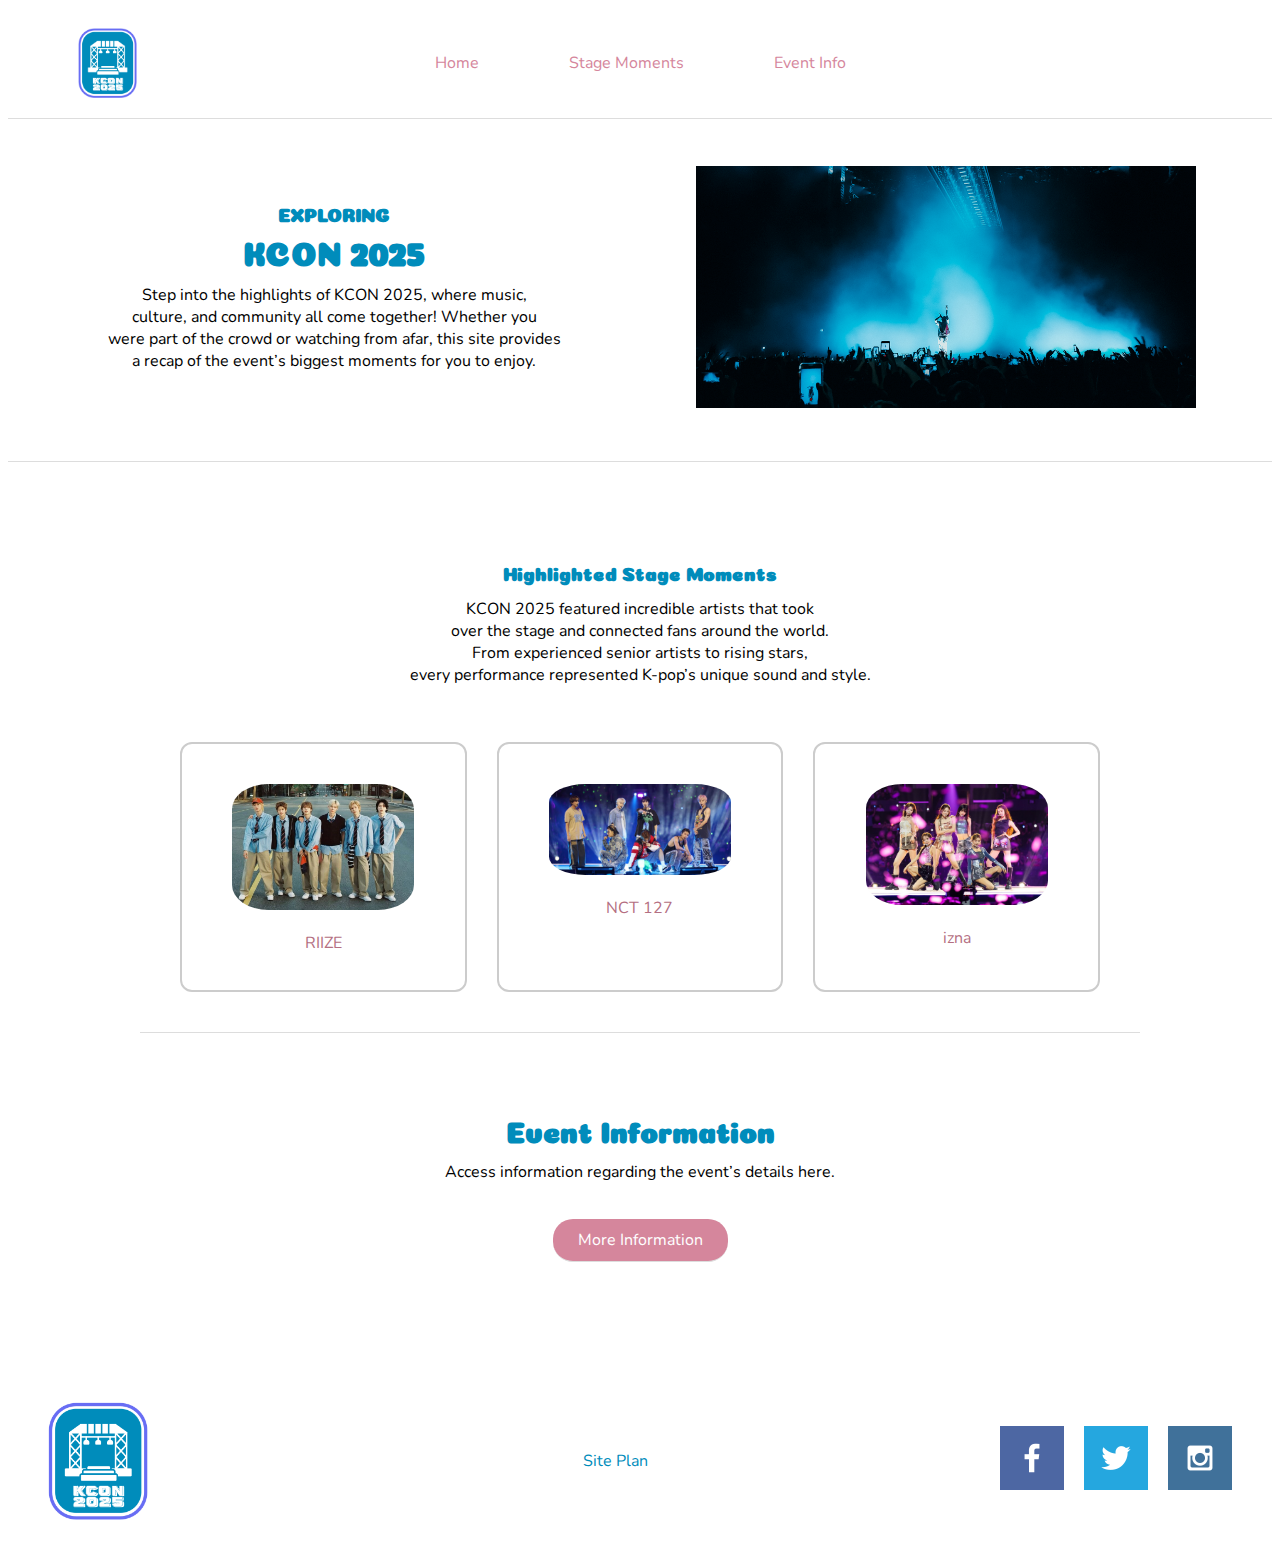
<file: kcon/index.html>
<!DOCTYPE html>
<html lang="en">
<head>
    <meta charset="UTF-8">
    <meta name="viewport" content="width=device-width, initial-scale=1.0">
    <title>Home Page</title>
    <link type="text/css" rel="stylesheet" href="styles/styles.css">
    <link href="https://fonts.googleapis.com/css2?family=Coiny&family=Nunito:ital,wght@0,200..1000;1,200..1000&display=swap" rel="stylesheet">
</head>
<body>
    <header>
        <img src="images/kcon_logo.png" alt="logo" class="logo">
        <div class="nav">
            <a href="index.html">Home</a>
            <a href="stagemoments.html">Stage Moments</a>
            <a href="eventinfo.html">Event Info</a>
        </div>
    </header>
    <main>
        <section>
            <div class="box1">
                <div>
                    <h3>EXPLORING</h3>
                    <h1>KCON 2025</h1>
                    <p>Step into the highlights of KCON 2025, where music, <br/> culture, and community all come together! Whether you <br/> were part of the crowd or watching from afar, this site provides <br/> a recap of the event’s biggest moments for you to enjoy.</p>
                </div>
                <div>
                    <img src="images/rsz_home1.png" alt="stage picture" class="dudeguy">
                </div>
            </div>
        </section>

        <section>
            <h3 class="stagemomentstext">Highlighted Stage Moments</h3>
            <p>KCON 2025 featured incredible artists that took <br/> over the stage and connected fans around the world. <br/> From experienced senior artists to rising stars, <br/> every performance represented K-pop’s unique sound and style.</p>
                <div class="stagebox">
                    <div>
                        <img src="images/rsz_riize1.jpg" alt="kpop group RIIZE">
                        <p>RIIZE</p>
                    </div>
                     <div>
                        <img src="images/NCT-127-performing-at-KCON-LA-2024-1024x512-1394064087.jpg" alt="kpop group NCT 127">
                        <p>NCT 127</p>
                    </div>
                     <div>
                        <img src="images/rsz_izna-kcon-2025-3-min-2991610083.jpg" alt="kpop group inza">
                        <p>izna</p>
                    </div>
                </div>
        </section>
            <h3 class="eventinfo">Event Information</h3>
            <p>Access information regarding the event’s details here.</p>
            <a class="moreinfo" href="eventinfo.html">More Information</a>
        <section>

        </section>
    </main>
    <footer>
        <div class="footer">
            <img src="images/kcon_logo.png" alt="logo" class="footerlogo">
            <p><a href="site-plan.html" class="botsitelink">Site Plan</a></p>
            <div class="social">
                <a href="https://facebook.com" target="_blank">
                    <img src="images/facebook.png" alt="fb icon">
                </a>
                <a href="https://twitter.com" target="_blank">
                    <img src="images/twitter.png" alt="twitter icon">
                </a>
                <a href="https://instagram.com" target="_blank">
                    <img src="images/instagram.png" alt="instagram icon">
                </a>
        </div>
    </div>
    </footer>
</body>
</html>
</file>
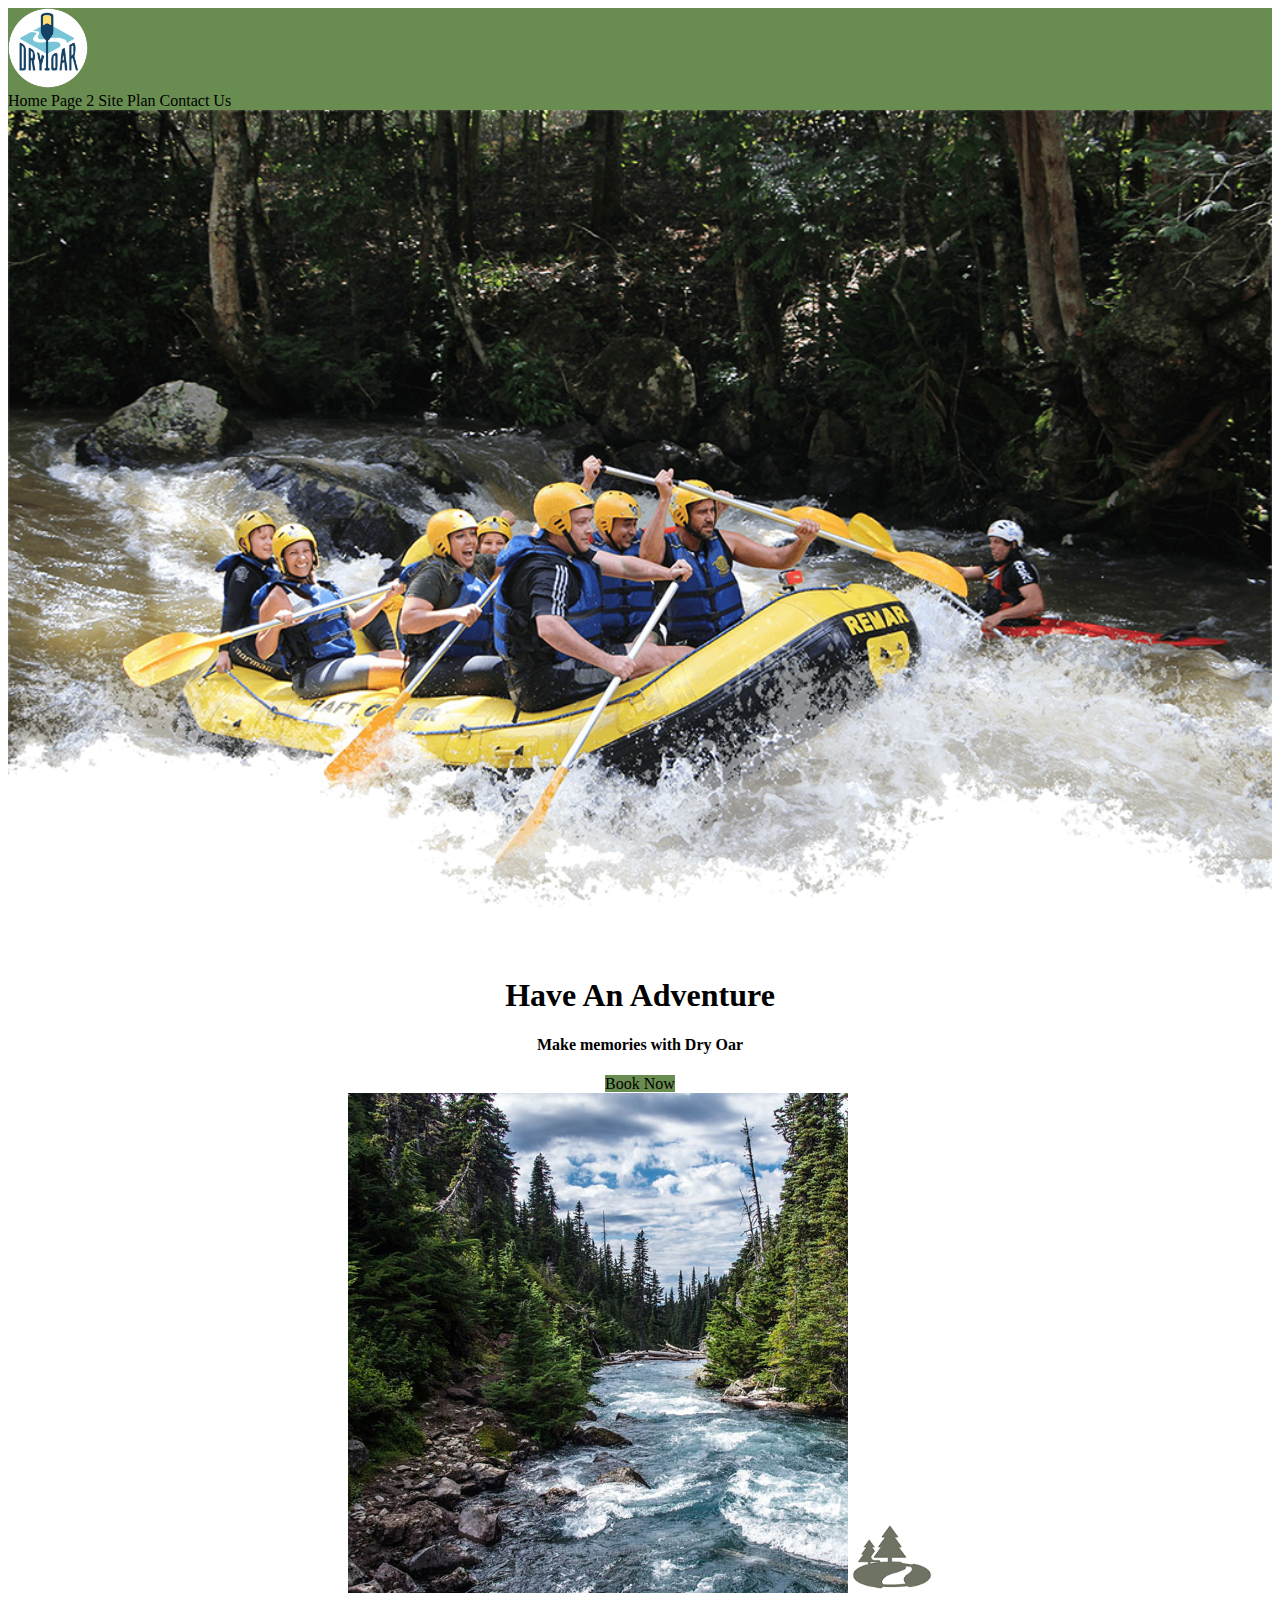
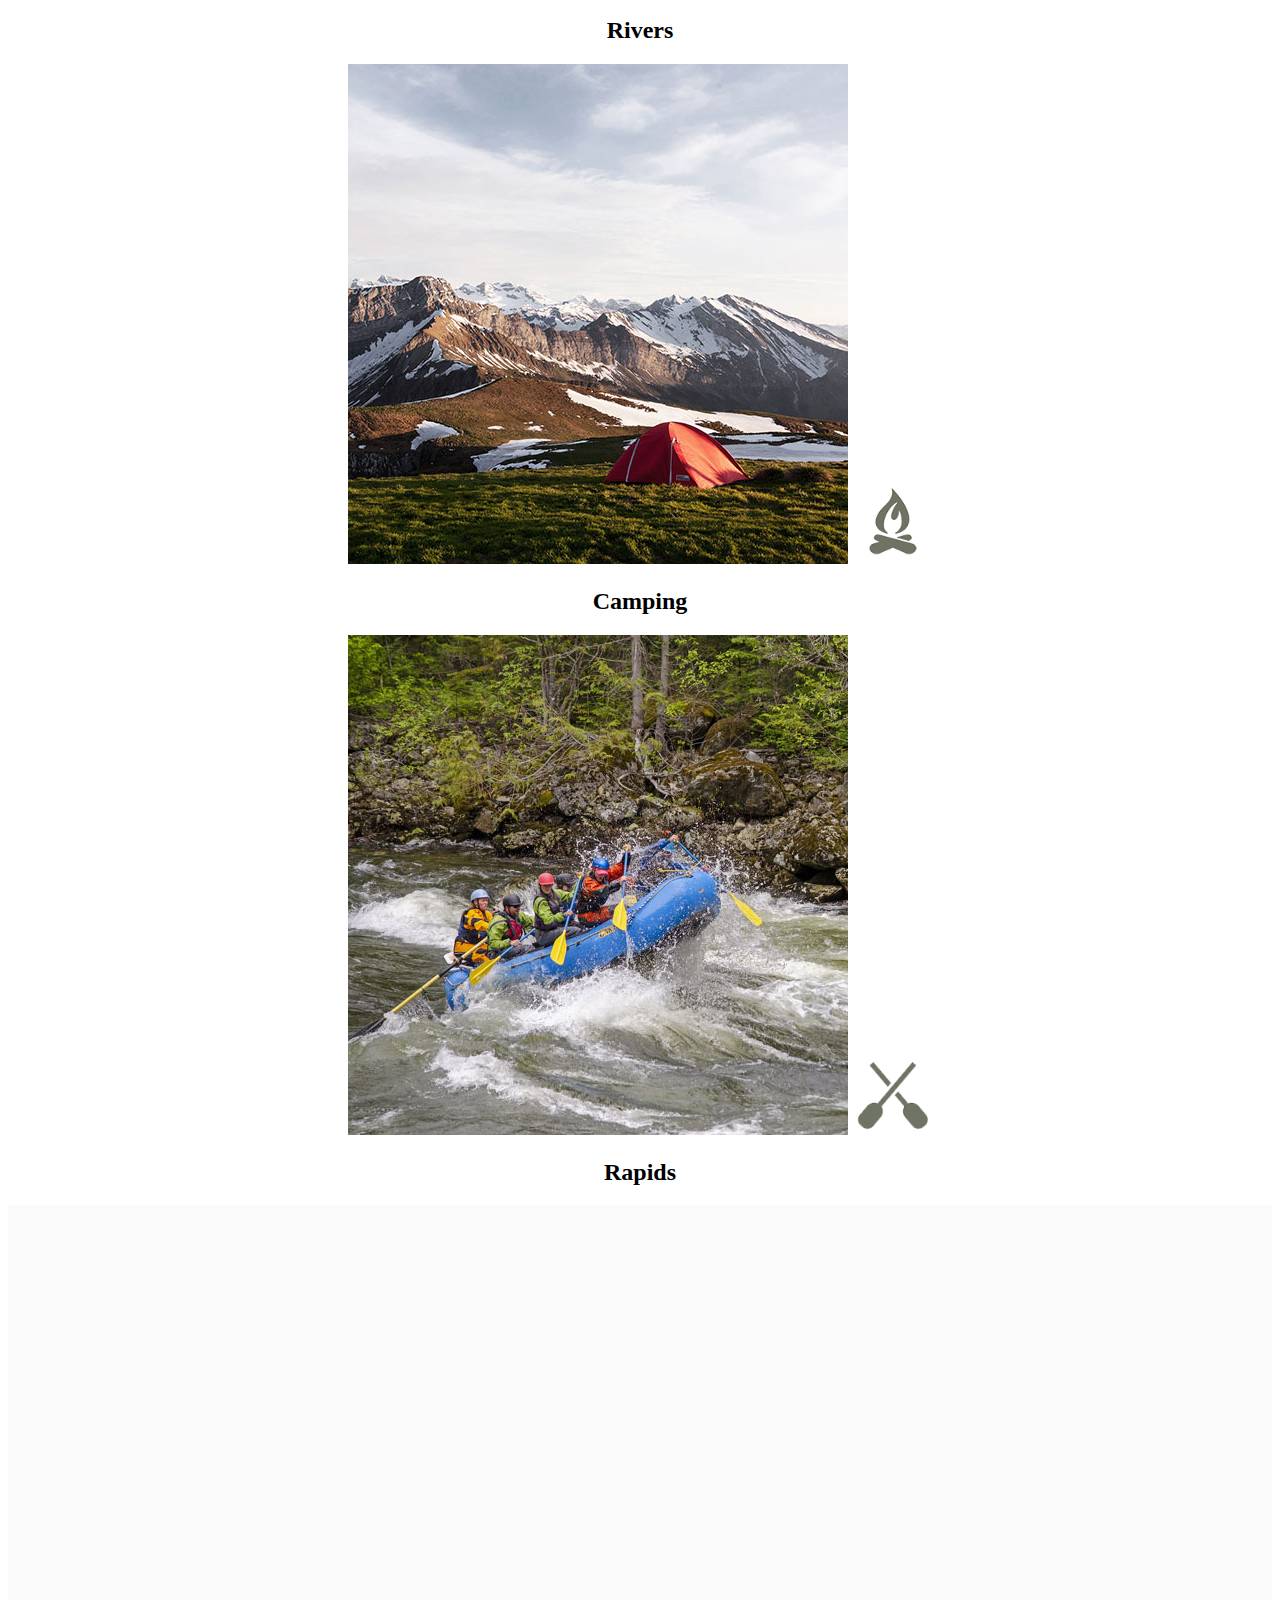
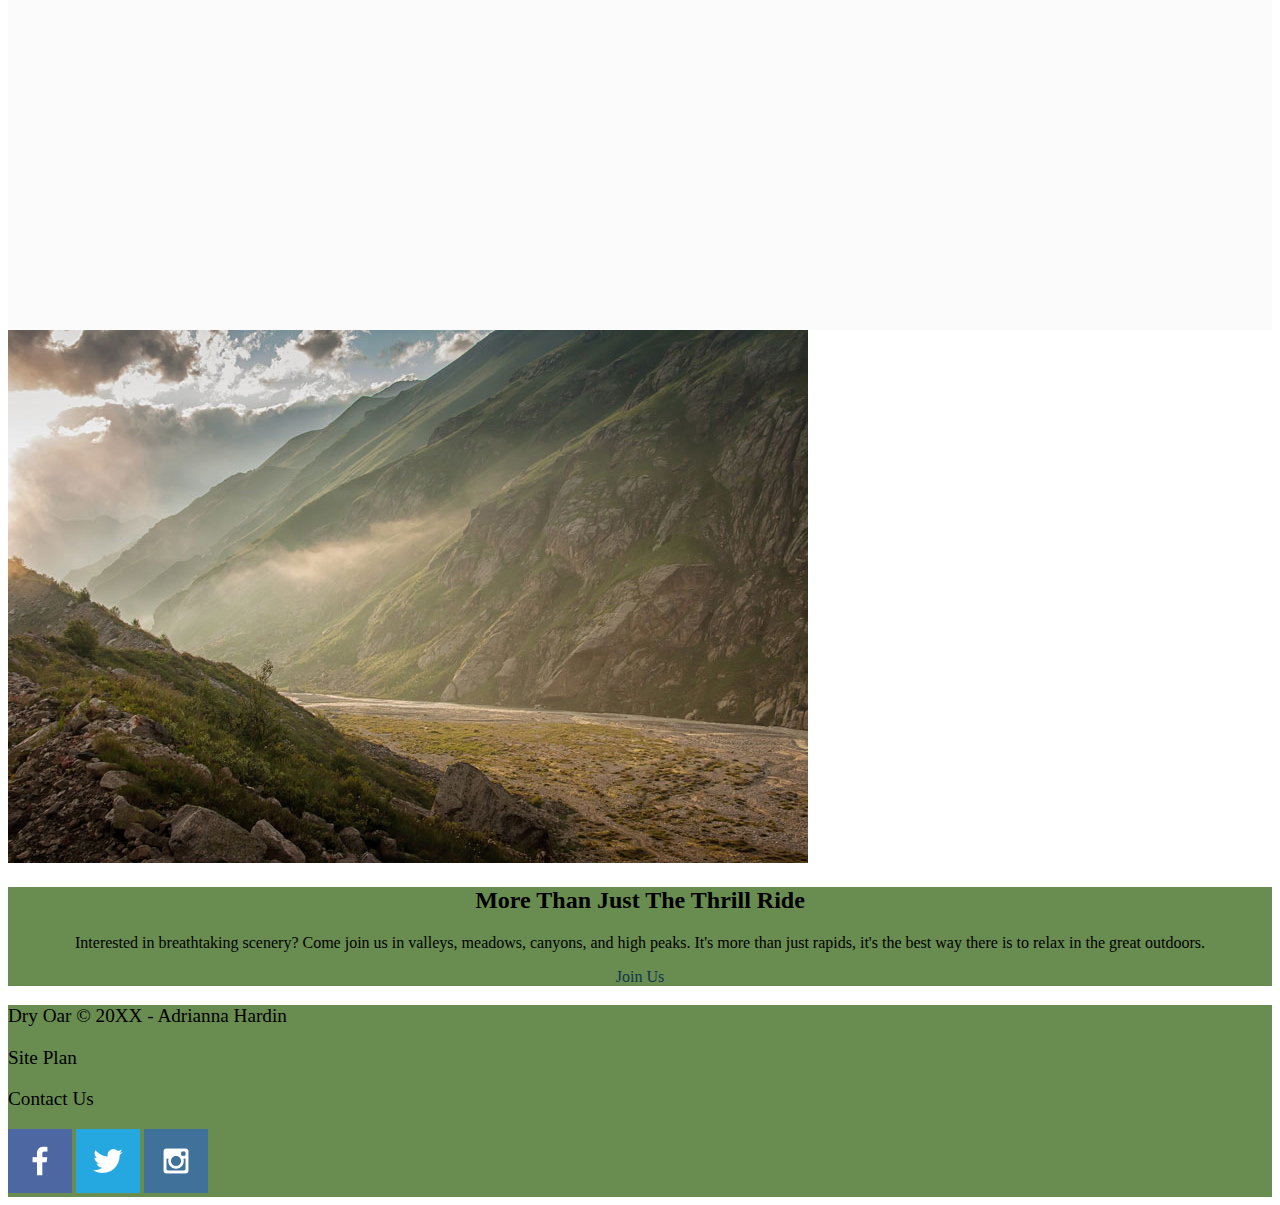
<file: wwr/index.html>
<!DOCTYPE html>
<html lang="en">
<head>
    <meta charset="UTF-8">
    <meta http-equiv="X-UA-Compatible" content="IE=edge">
    <meta name="viewport" content="width=device-width, initial-scale=1.0">
    <title>Whitewater Rafting Vacations | Dry Oar Boating | Home</title>
    <link rel="stylesheet" href="styles/style.css">
</head>
<body>
     <div id="content">
    <header>
        <a id="logo_link" href="index.html">
            <img class="logo" src="images/logo.png" alt="Dry Oar Logo">
        </a>
        <nav>
            <a href="index.html">Home</a>
            <a href="#">Page 2</a>
            <a href="site-plan-rafting.html">Site Plan</a>
            <a href="contactus.html">Contact Us</a>
        </nav>
    </header> 
<div id="hero">
    <div id="hero-box">
        <img id="hero-img" src="images/hero.png" alt="People enjoying white water rafting">
    </div>
    <section id="hero-msg">
        <h1 class="home-title">Have An Adventure</h1>
        <h4>Make memories with Dry Oar</h4>
        <div class="button-box"> 
            <a class="book" href="contactus.html">Book Now</a>
        </div>
    </section>
</div>
<main class="home-grid">
    <section class="rivers-card">
        <img class="card-img" src="images/rivers.jpg" alt="river in forest">
        <img class="icon" src="images/river_icon.png" alt="river icon">
        <h2>Rivers</h2>
    </section>
    <section class="camping-card">
        <img class="card-img" src="images/camping.jpg" alt="tent in mountains">
        <img class="icon" src="images/fire_icon.png" alt="fire icon">
        <h2>Camping</h2>
    </section>
    <section class="rapids-card">
        <img class="card-img" src="images/rapids.jpg" alt="rafting boat">
        <img class="icon" src="images/oars.png" alt="oars icon">
        <h2>Rapids</h2>
    </section>
    <div id="background"></div>
    <img class="mountains" src="images/mountains.jpg" alt="Misty mountains">
    <section class="msg">
        <h2>More Than Just The Thrill Ride</h2>
        <p>Interested in breathtaking scenery? Come join us in valleys, meadows, canyons, and high peaks. It's more than just rapids, it's the best way there is to relax in the great outdoors.</p>
        <a class="join" href="rivers.html">Join Us</a>
    </section>
</main>
<footer>
    <p>Dry Oar &copy; 20XX - Adrianna Hardin</p>
    <p><a href="site-plan-rafting.html">Site Plan</a></p>
    <p><a href="contactus.html">Contact Us</a></p>
    <div class="social">
        <a href="https://facebook.com" target="_blank">
            <img src="images/facebook.png" alt="fb icon">
        </a>
         <a href="https://twitter.com" target="_blank">
            <img src="images/twitter.png" alt="twitter icon">
        </a>
         <a href="https://instagram.com" target="_blank">
            <img src="images/instagram.png" alt="instagram icon">
        </a>
    </div>
</footer>
</div>
</body>
</html>
</file>
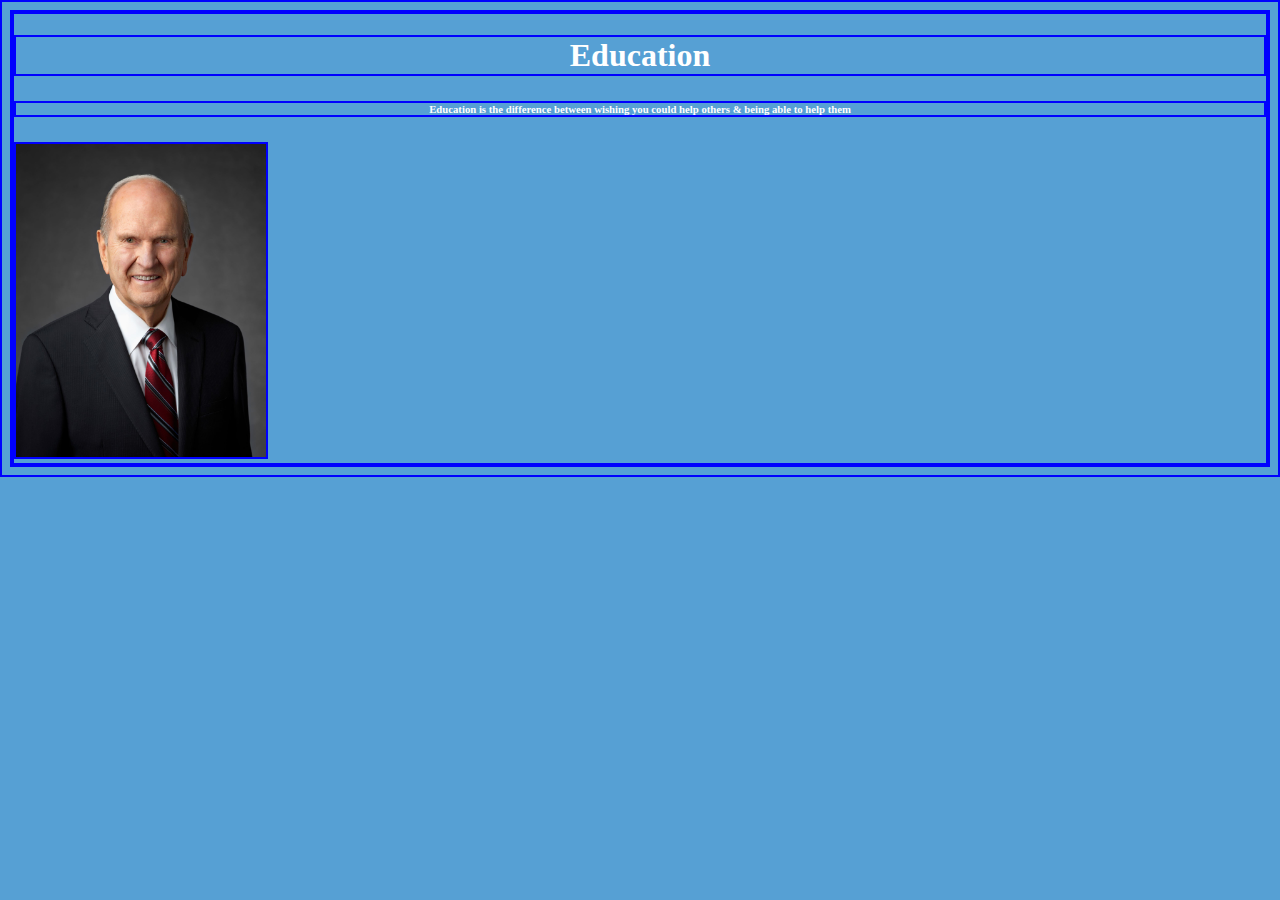
<file: challenge.html>
<!DOCTYPE html>
<html lang="en">
<head>
    <meta charset="UTF-8">
    <meta name="viewport" content="width=device-width, initial-scale=1.0">
    <title>Challenge</title>
     <link rel="stylesheet" href="styles/styles.css">
    <style>
        body {
            background-color: rgb(86, 160, 212);
    }
</style>
</head>
<body>
    <main>
        <h1 style="color: white;">Education</h1>
        <h6 style="color: white;">Education is the difference between wishing you could help others & being able to help them</h6>
        <img src="images/russell_nelson_official_portrait_2018.jpeg" alt="Photo of Russell M. Nelson">
    </main>

</body>
</html>
</file>
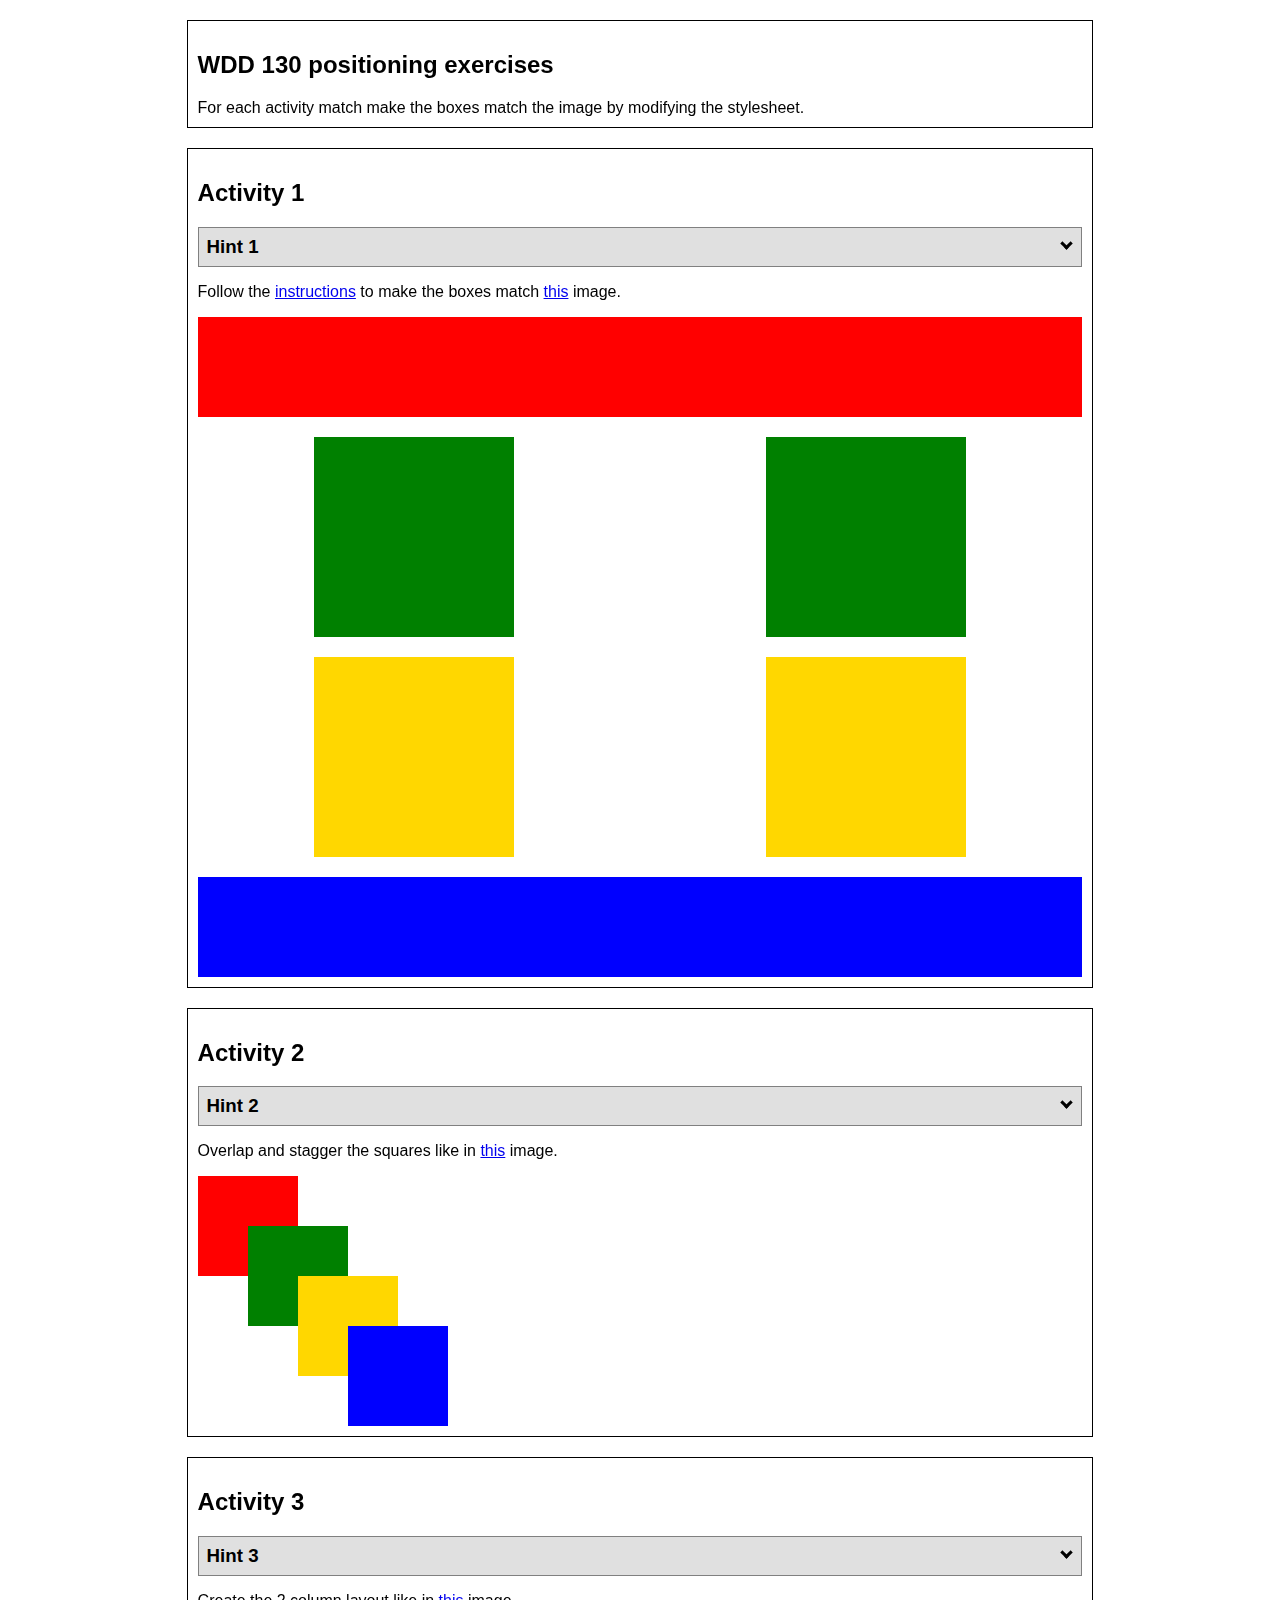
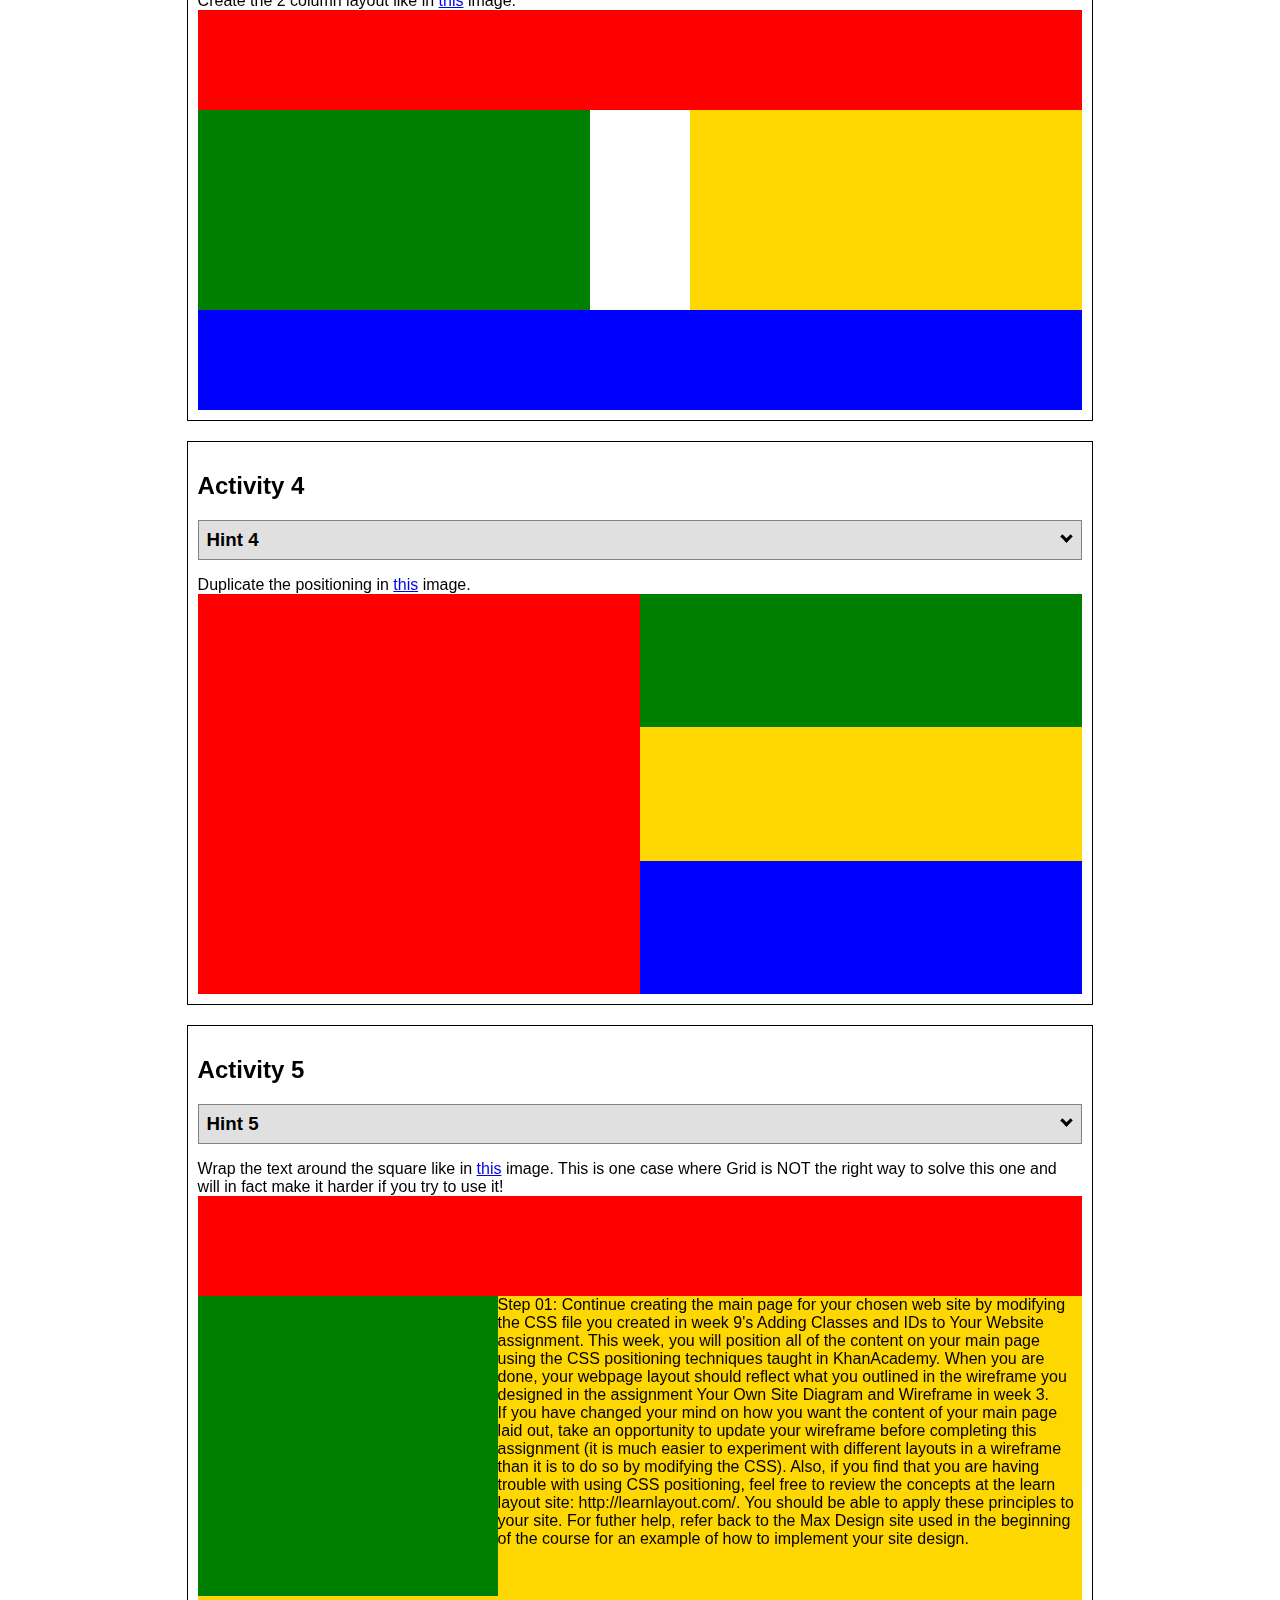
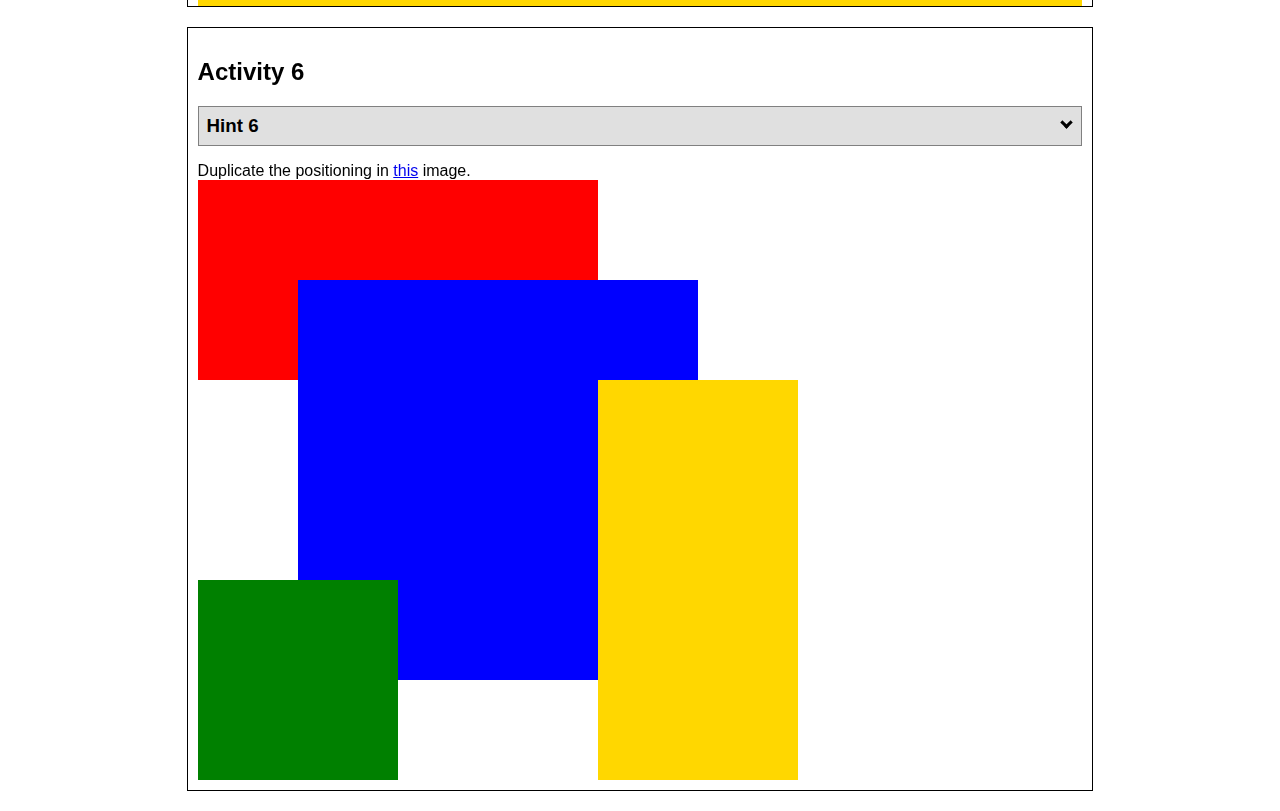
<file: positioning.html>
<!DOCTYPE html>
<html lang="en">
  <head>
    <!-- HTML - Name: positioning.html -->
    <title>Positioning Activity</title>
    <link rel="stylesheet" type="text/css" href="positionstyles.css" />
  </head>
  <body>
    <div class="activity">
      <h2>WDD 130 positioning exercises</h2>
      For each activity match make the boxes match the image by modifying the stylesheet.</div>
    <div class="activity">
      <h2>Activity 1</h2>
      <section class="hint"><input type="checkbox" ><i></i> <h3>Hint 1</h3><div><p>Check out the <a href="https://byui-wdd.github.io/wdd130/activities/w06-css-positioning.html" target="_blank">activity instructions</a> in Ilearn!</p></div></section>
      <p>Follow the <a href="https://byui-wdd.github.io/wdd130/activities/w06-css-positioning.html" target="_blank">instructions</a> to make the boxes match  <a href="https://byui-wdd.github.io/wdd130/images/example1.png" target="_blank">this</a> image.</p>
      <div class="content1" >
        <div class="red1" ></div>
        <div class="green1" ></div>
        <div class="green1" ></div>
        <div class="yellow1"></div>
        <div class="yellow1"></div>
        <div class="blue1"></div>
      </div>
    </div>
    <div class="activity">
      <h2>Activity 2</h2>
      <section class="hint"><input type="checkbox" > <h3>Hint 2</h3><i></i><div>
      <ul>
      <li>grid-template-columns: 50px 50px 50px 50px 50px </li></ul></div></section>
      <p>Overlap and stagger the squares like in <a href="https://byui-wdd.github.io/wdd130/images/example2.png" target="_blank">this</a> image.</p>
      <div class="content2" >
        <div class="red2" ></div>
        <div class="green2" ></div>
        <div class="yellow2"></div>
        <div class="blue2"></div>
      </div>
    </div>
    <div class="activity">
      <h2>Activity 3</h2>
      <section class="hint"><input type="checkbox" > <h3>Hint 3</h3><i></i><div><p>This one is going to be best solved with CSS Grid. Remember to make the boxes the right width first...then start moving them around. </p><h4>Properties used:</h4><ul><li>display:grid;</li><li>grid-template-columns:</li><li>grid-column-gap:</li>
        <li>grid-column:</li>  </ul></div></section>
      Create the 2 column layout like in <a href="https://byui-wdd.github.io/wdd130/images/example3.png" target="_blank">this</a>  image.
      <div class="content3" >
        <div class="red3" ></div>
        <div class="green3" ></div>
        <div class="yellow3"></div>
        <div class="blue3"></div>
      </div>
    </div>
    <div class="activity">
      <h2>Activity 4</h2>
      <section class="hint"><input type="checkbox" > <h3>Hint 4</h3><i></i><div><p>For the others we have been primarily concerned with width. For this one you will need to adjust height as well. </p><h4>Properties used:</h4><ul><li>display:grid;</li><li>grid-template-columns:</li><li>grid-row:</li></ul></div></section>
      Duplicate the positioning in <a href="https://byui-wdd.github.io/wdd130/images/example4.png" target="_blank">this</a> image. 
      <div class="content4" >
        <div class="red4" ></div>
        <div class="green4" ></div>
        <div class="yellow4"></div>
        <div class="blue4"></div>
      </div>
    </div>

    <div class="activity">
      <h2>Activity 5</h2>
      <section class="hint"><input type="checkbox" > <h3>Hint 5</h3><i></i><div><p>Grid is <strong>not</strong> the right way to do this.  In fact there is only one way to really do that...and that is with float. Remember that we float the thing we want the text to wrap around.  Also remember to start by making all the shapes the right size and shape.</p><h4>Properties used:</h4><ul><li>float: left;</li></ul></div></section>
      Wrap the text around the square like in <a href="https://byui-wdd.github.io/wdd130/images/example5.png" target="_blank">this</a> image. This is one case where Grid is NOT the right way to solve this one and will in fact make it harder if you try to use it!
      <div class="content5" >
        <div class="red5" ></div>
        <div class="green5" ></div>
        <div class="yellow5">Step 01: Continue creating the main page for your chosen web site by modifying the CSS file you created in week 9's Adding Classes and IDs to Your Website assignment. This week, you will position all of the content on your main page using the CSS positioning techniques taught in KhanAcademy. When you are done, your webpage layout should reflect what you outlined in the wireframe you designed in the assignment Your Own Site Diagram and Wireframe in week 3. <br />
          If you have changed your mind on how you want the content of your main page laid out, take an opportunity to update your wireframe before completing this assignment (it is much easier to experiment with different layouts in a wireframe than it is to do so by modifying the CSS). Also, if you find that you are having trouble with using CSS positioning, feel free to review the concepts at the learn layout site: http://learnlayout.com/. You should be able to apply these principles to your site. For futher help, refer back to the Max Design site used in the beginning of the course for an example of how to implement your site design.</div>
        <div class="blue5"></div>
      </div>
    </div>
    <div class="activity">
      <h2>Activity 6</h2>
      <section class="hint"><input type="checkbox" > <h3>Hint 6</h3><i></i><div><p>This one is all about visualizing the grid behind the layout. If you are having a hard time doing that first: all the sizes are even multiples of 100, and second here is another example with the lines drawn: <a href="https://byui-wdd.github.io/wdd130/images/example6-hint.png" target="_blank">example 6 with lines</a>. For this one you will find it easiest if you use px for the column width. You can also use <kbd>z-index</kbd> to control the element layering.    </p><h4>Properties used:</h4><ul><li>display:grid;</li><li>grid-template-columns:</li><li>grid-column:</li><li>grid-row:</li><li><a href="https://www.w3schools.com/cssref/pr_pos_z-index.asp" target="_blank">z-index:</a></li></ul></div></section>
      Duplicate the positioning in <a href="https://byui-wdd.github.io/wdd130/images/example6.png" target="_blank">this</a> image.
      <div class="content6" >
        <div class="red6" ></div>
        <div class="green6" ></div>
        <div class="yellow6"></div>
        <div class="blue6"></div>
      </div>
    </div>
  </body>
</html>
</file>
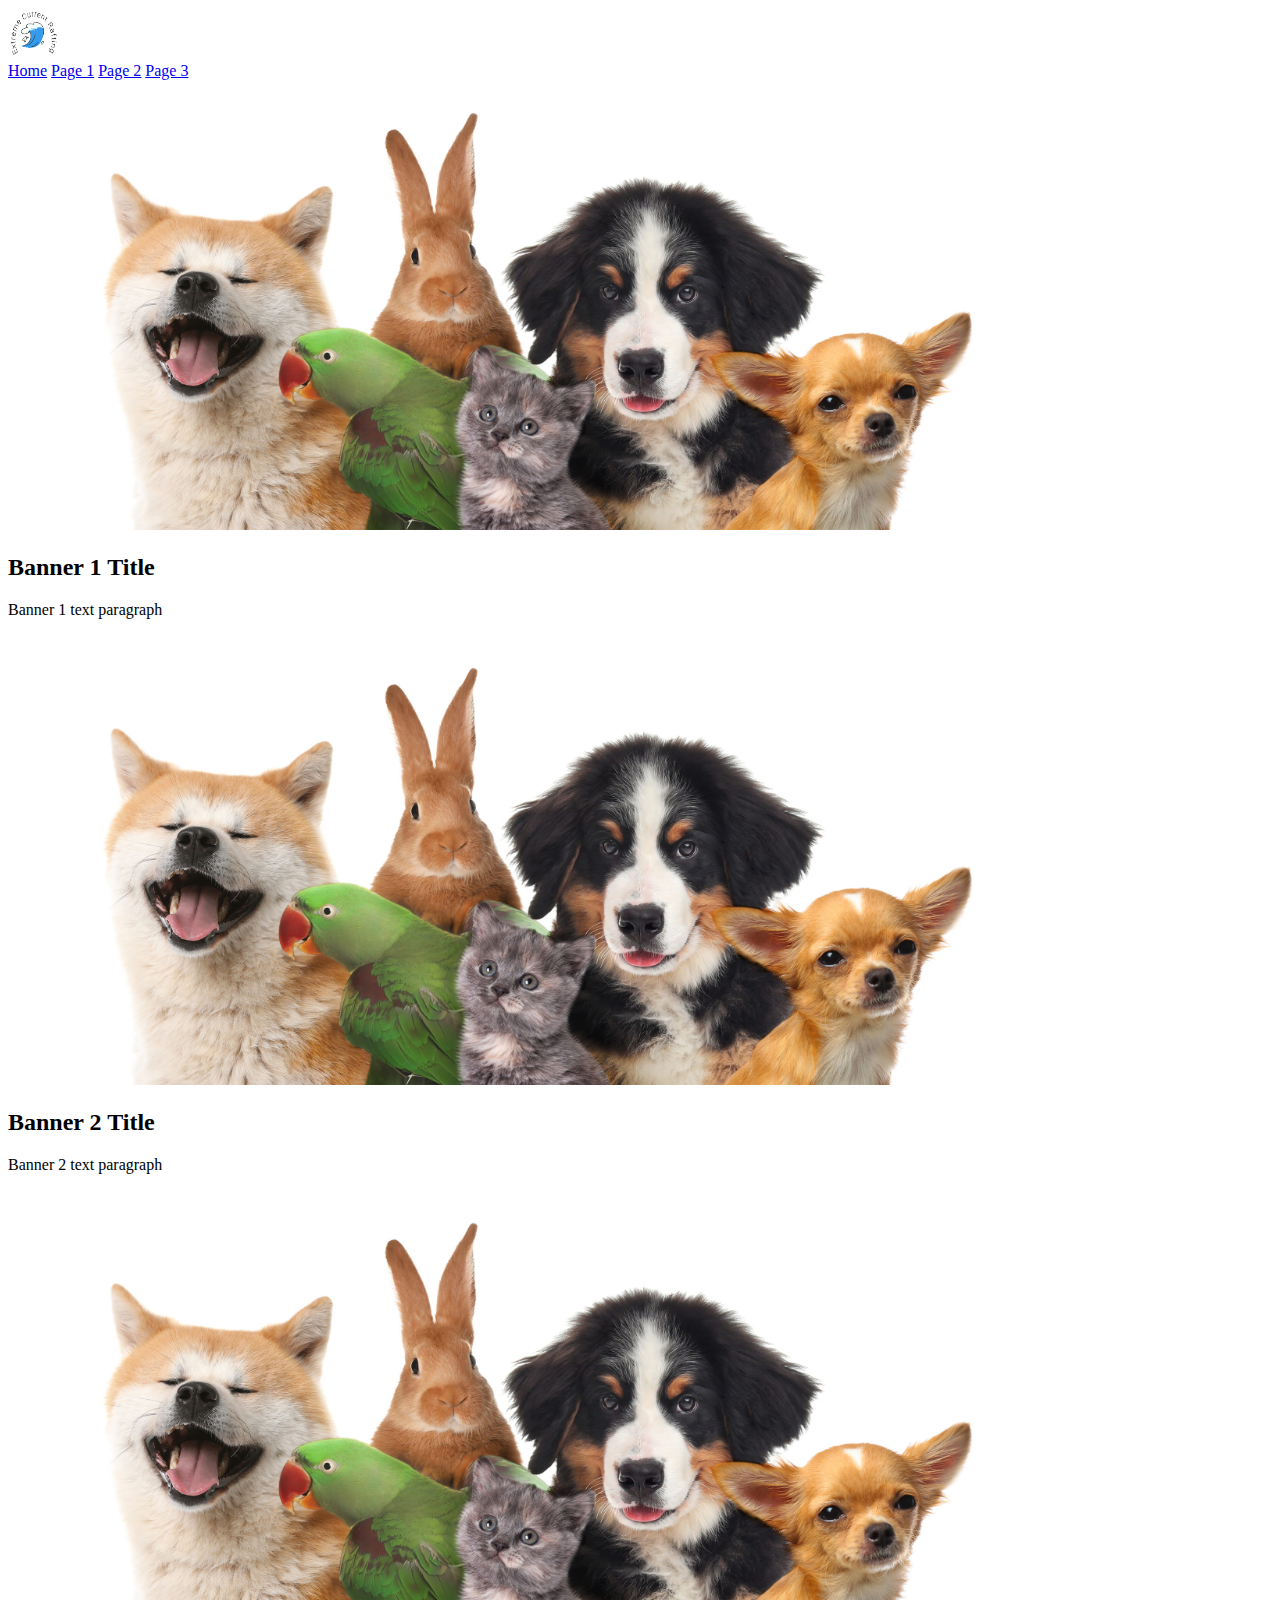
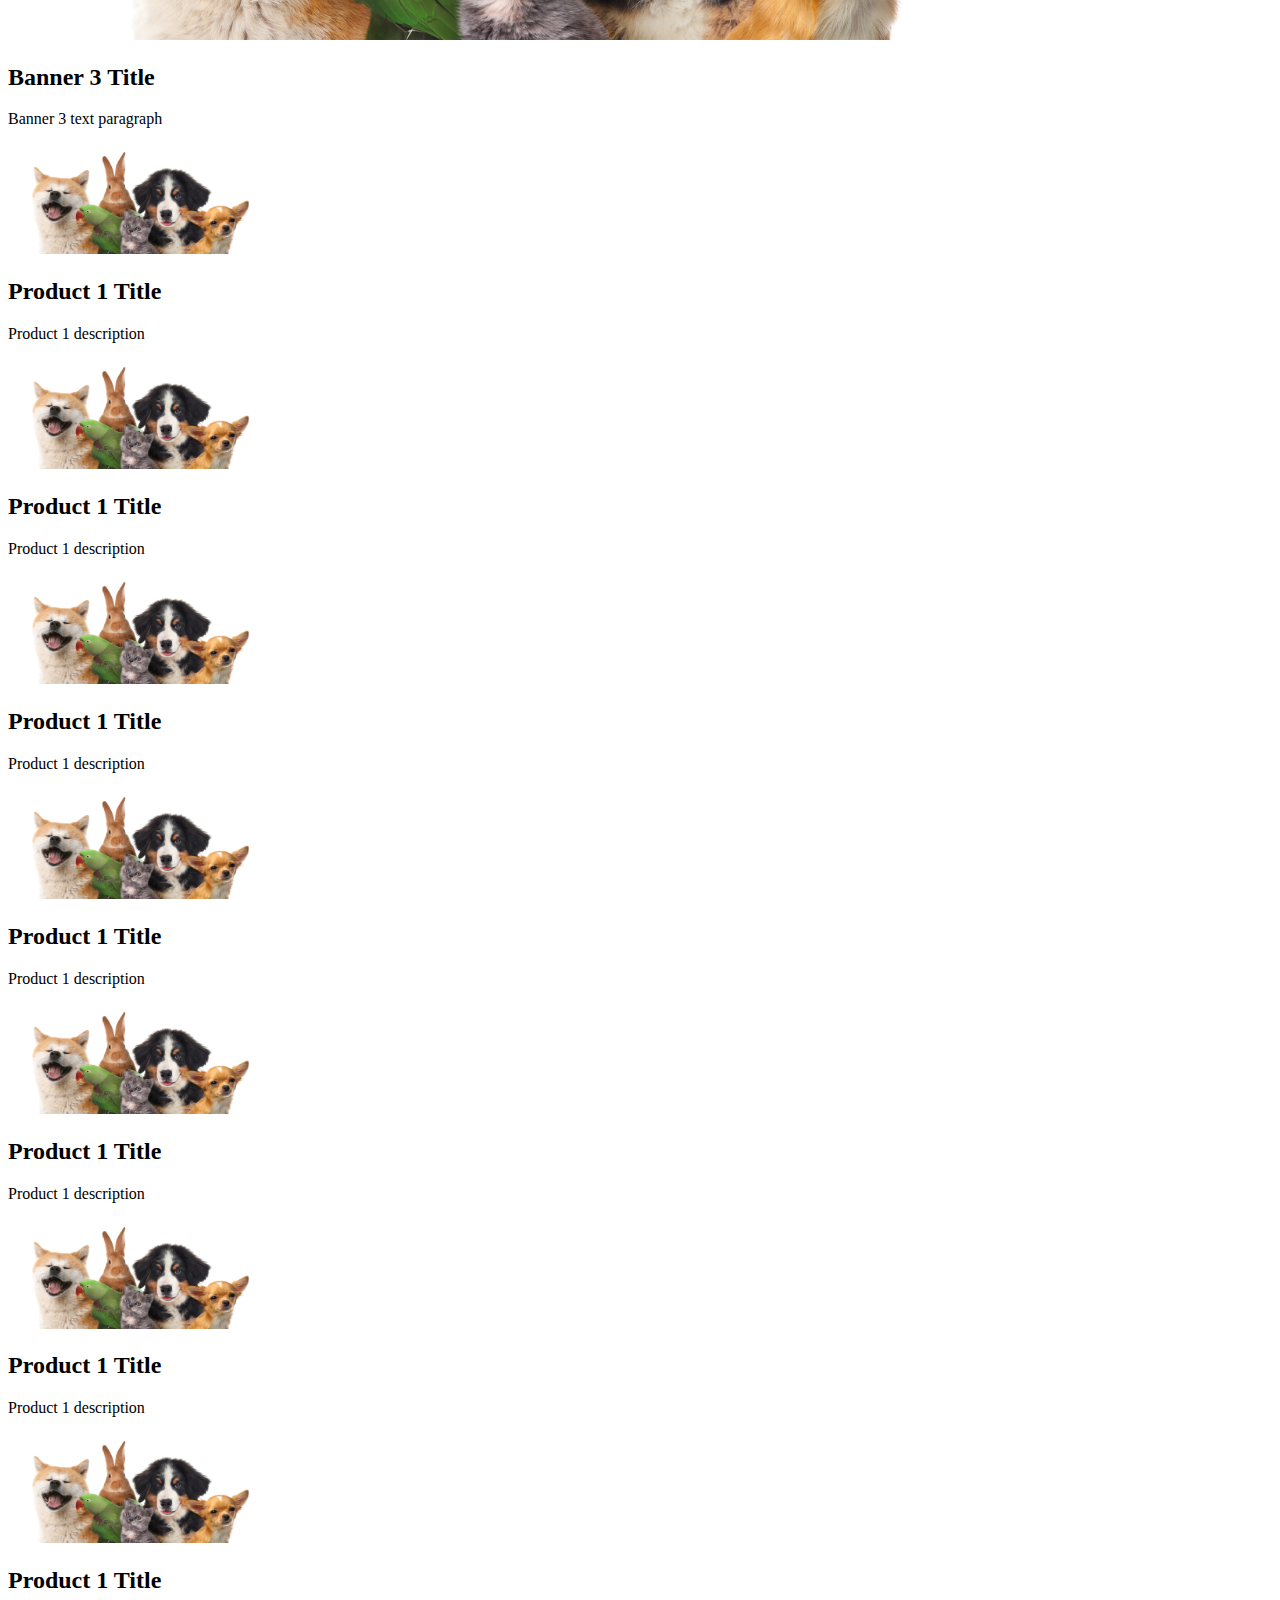
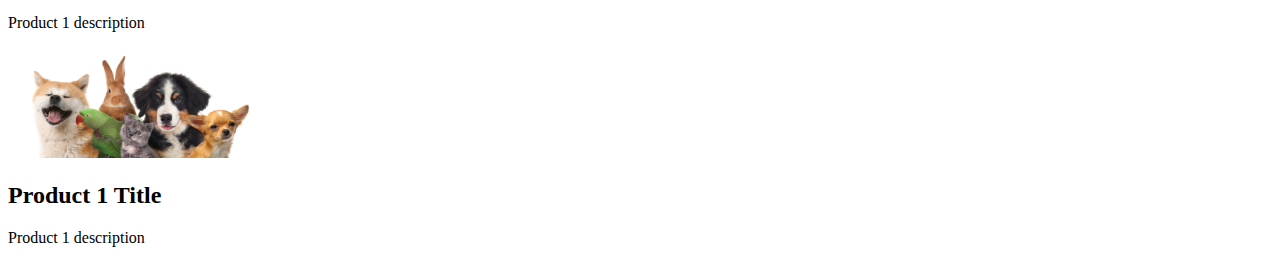
<file: wireframe.html>
<!DOCTYPE html>
<html lang="en">
<head>
    <meta charset="UTF-8">
    <meta name="viewport" content="width=device-width, initial-scale=1.0">
    <title>Wireframe 2 HTML</title>
</head>
<body>
    <header>
        <div class="logo-box">
            <img src="wwr/images/InShot_20250924_135748162.jpg" 
            alt="logo"
            width="50" height="50">
        </div>
        <nav>
            <a href="index.html" >Home</a>
            <a href="#" >Page 1</a>
            <a href="#" >Page 2</a>
            <a href="#" >Page 3</a>
        </nav>
    </header>
    <main>
        <div id="banner-box">
            <section class="banner">
                <image src="images/animalbanner.jpeg"
                alt="animal banner"
                width="1000" height="450">
                <h2>Banner 1 Title</h2>
                <p>Banner 1 text paragraph</p>
            </section>
             <section class="banner">
                <image src="images/animalbanner.jpeg"
                alt="animal banner"
                width="1000" height="450">
                <h2>Banner 2 Title</h2>
                <p>Banner 2 text paragraph</p>
            </section>
             <section class="banner">
                <image src="images/animalbanner.jpeg"
                alt="animal banner"
                width="1000" height="450">
                <h2>Banner 3 Title</h2>
                <p>Banner 3 text paragraph</p>
            </section>
        </div>
        <div id="product-gallery">
             <section class="product">
                <image src="images/animalbanner.jpeg"
                alt="product image desc"
                width="250" height="110">
                <h2>Product 1 Title</h2>
                <p>Product 1 description</p>
            </section>
            <section class="product">
                <image src="images/animalbanner.jpeg"
                alt="product image desc"
                width="250" height="110">
                <h2>Product 1 Title</h2>
                <p>Product 1 description</p>
            </section>
            <section class="product">
                <image src="images/animalbanner.jpeg"
                alt="product image desc"
                width="250" height="110">
                <h2>Product 1 Title</h2>
                <p>Product 1 description</p>
            </section>
            <section class="product">
                <image src="images/animalbanner.jpeg"
                alt="product image desc"
                width="250" height="110">
                <h2>Product 1 Title</h2>
                <p>Product 1 description</p>
            </section>
            <section class="product">
                <image src="images/animalbanner.jpeg"
                alt="product image desc"
                width="250" height="110">
                <h2>Product 1 Title</h2>
                <p>Product 1 description</p>
            </section>
            <section class="product">
                <image src="images/animalbanner.jpeg"
                alt="product image desc"
                width="250" height="110">
                <h2>Product 1 Title</h2>
                <p>Product 1 description</p>
            </section>
            <section class="product">
                <image src="images/animalbanner.jpeg"
                alt="product image desc"
                width="250" height="110">
                <h2>Product 1 Title</h2>
                <p>Product 1 description</p>
            </section>
            <section class="product">
                <image src="images/animalbanner.jpeg"
                alt="product image desc"
                width="250" height="110">
                <h2>Product 1 Title</h2>
                <p>Product 1 description</p>
            </section>
        </div>

    </main>
    <footer>

    </footer>
</body>
</html>
</file>
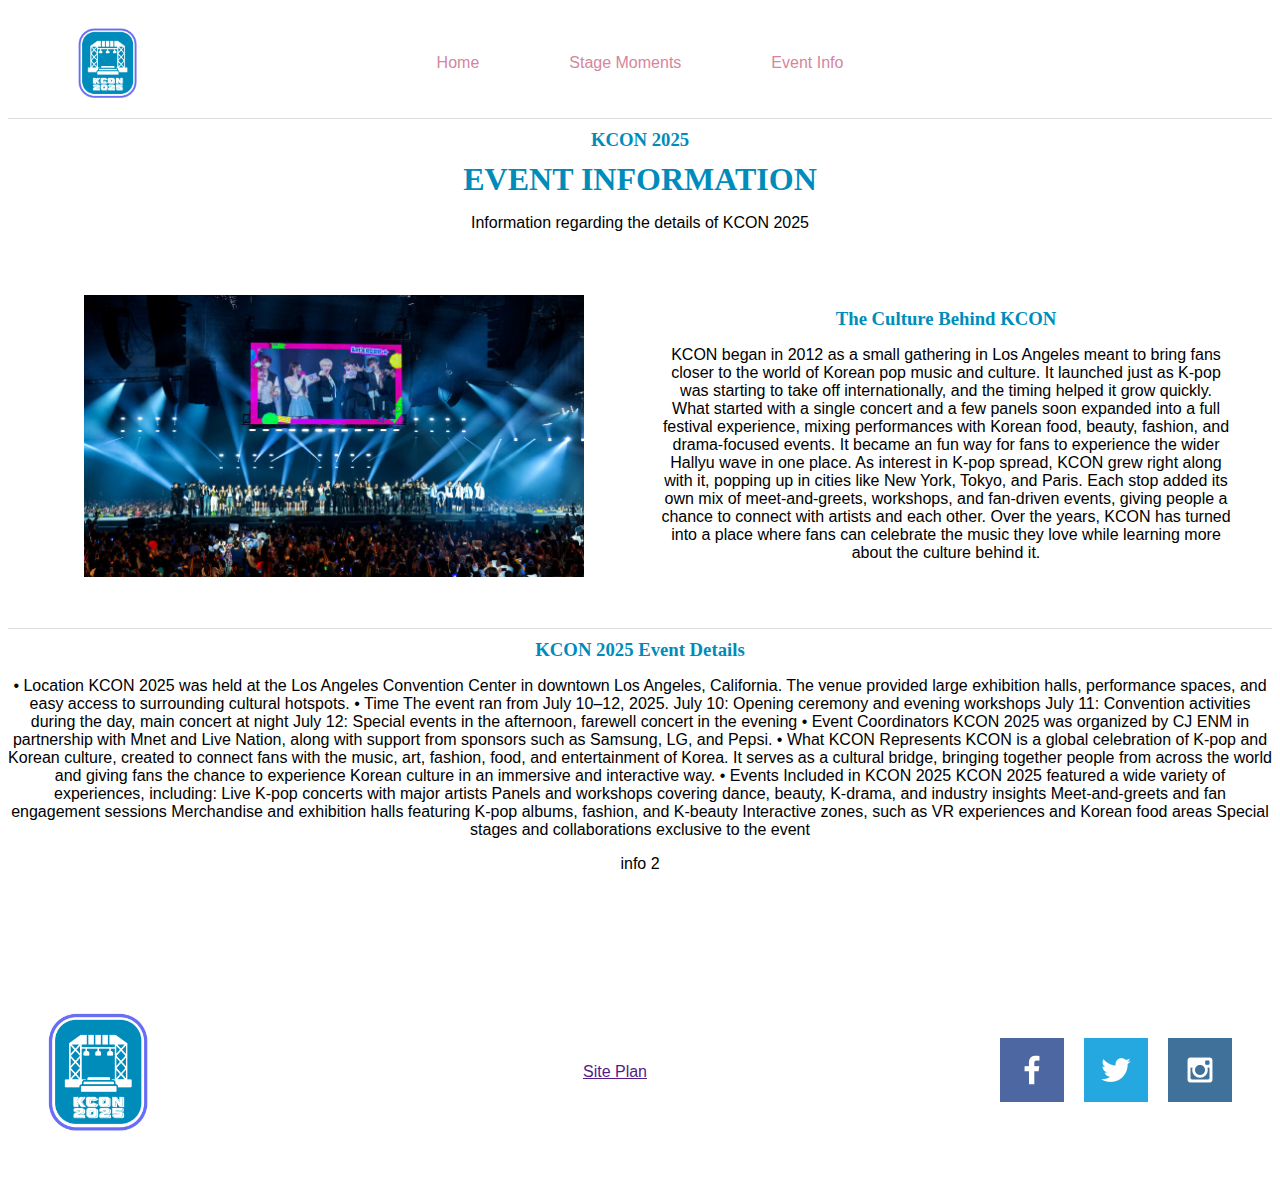
<file: kcon/eventinfo.html>
<!DOCTYPE html>
<html lang="en">
<head>
    <meta charset="UTF-8">
    <meta name="viewport" content="width=device-width, initial-scale=1.0">
    <title>Home Page</title>
    <link type="text/css" rel="stylesheet" href="styles/styles.css">
</head>
<body>
    <header>
        <img src="images/kcon_logo.png" alt="logo" class="logo">
        <div class="nav">
            <a href="index.html">Home</a>
            <a href="stagemoments.html">Stage Moments</a>
            <a href="eventinfo.html">Event Info</a>
        </div>
    </header>
    <main>
        <section>
                <div>
                    <h3>KCON 2025</h3>
                    <h1>EVENT INFORMATION</h1>
                    <p>Information regarding the details of KCON 2025</p>
                </div>
        </section>

        <section>
            <div class="box1">
                <div>
                    <img src="images/rsz_kconjapan2025뉴스룸용1.jpg" alt="kcon japan" class="dudeguy">
                </div>
                <div>
                    <h3>The Culture Behind KCON</h3>
                    <p>KCON began in 2012 as a small gathering in Los Angeles meant to bring fans closer to the world of Korean pop music and culture. It launched just as K-pop was starting to take off internationally, and the timing helped it grow quickly. What started with a single concert and a few panels soon expanded into a full festival experience, mixing performances with Korean food, beauty, fashion, and drama-focused events. It became an fun way for fans to experience the wider Hallyu wave in one place.
                        As interest in K-pop spread, KCON grew right along with it, popping up in cities like New York, Tokyo, and Paris. Each stop added its own mix of meet-and-greets, workshops, and fan-driven events, giving people a chance to connect with artists and each other. Over the years, KCON has turned into a place where fans can celebrate the music they love while learning more about the culture behind it.
                    </p>
                </div>
            </div>
        </section>

         </section>
            <h3>KCON 2025 Event Details</h3>
            <div class="eventdetails">
                <p>• Location
KCON 2025 was held at the Los Angeles Convention Center in downtown Los Angeles, California. The venue provided large exhibition halls, performance spaces, and easy access to surrounding cultural hotspots.

• Time
The event ran from July 10–12, 2025.

July 10: Opening ceremony and evening workshops

July 11: Convention activities during the day, main concert at night

July 12: Special events in the afternoon, farewell concert in the evening

• Event Coordinators
KCON 2025 was organized by CJ ENM in partnership with Mnet and Live Nation, along with support from sponsors such as Samsung, LG, and Pepsi.

• What KCON Represents
KCON is a global celebration of K-pop and Korean culture, created to connect fans with the music, art, fashion, food, and entertainment of Korea. It serves as a cultural bridge, bringing together people from across the world and giving fans the chance to experience Korean culture in an immersive and interactive way.

• Events Included in KCON 2025
KCON 2025 featured a wide variety of experiences, including:

Live K-pop concerts with major artists

Panels and workshops covering dance, beauty, K-drama, and industry insights

Meet-and-greets and fan engagement sessions

Merchandise and exhibition halls featuring K-pop albums, fashion, and K-beauty

Interactive zones, such as VR experiences and Korean food areas

Special stages and collaborations exclusive to the event</p>
                <p>info 2</p>
            </div>
        <section>
    </main>
    <footer>
        <div class="footer">
            <img src="images/kcon_logo.png" alt="logo" class="footerlogo">
            <p><a href="">Site Plan</a></p>
            <div class="social">
                <a href="https://facebook.com" target="_blank">
                    <img src="images/facebook.png" alt="fb icon">
                </a>
                <a href="https://twitter.com" target="_blank">
                    <img src="images/twitter.png" alt="twitter icon">
                </a>
                <a href="https://instagram.com" target="_blank">
                    <img src="images/instagram.png" alt="instagram icon">
                </a>
        </div>
    </div>
    </footer>
    
</body>
</html>
</file>
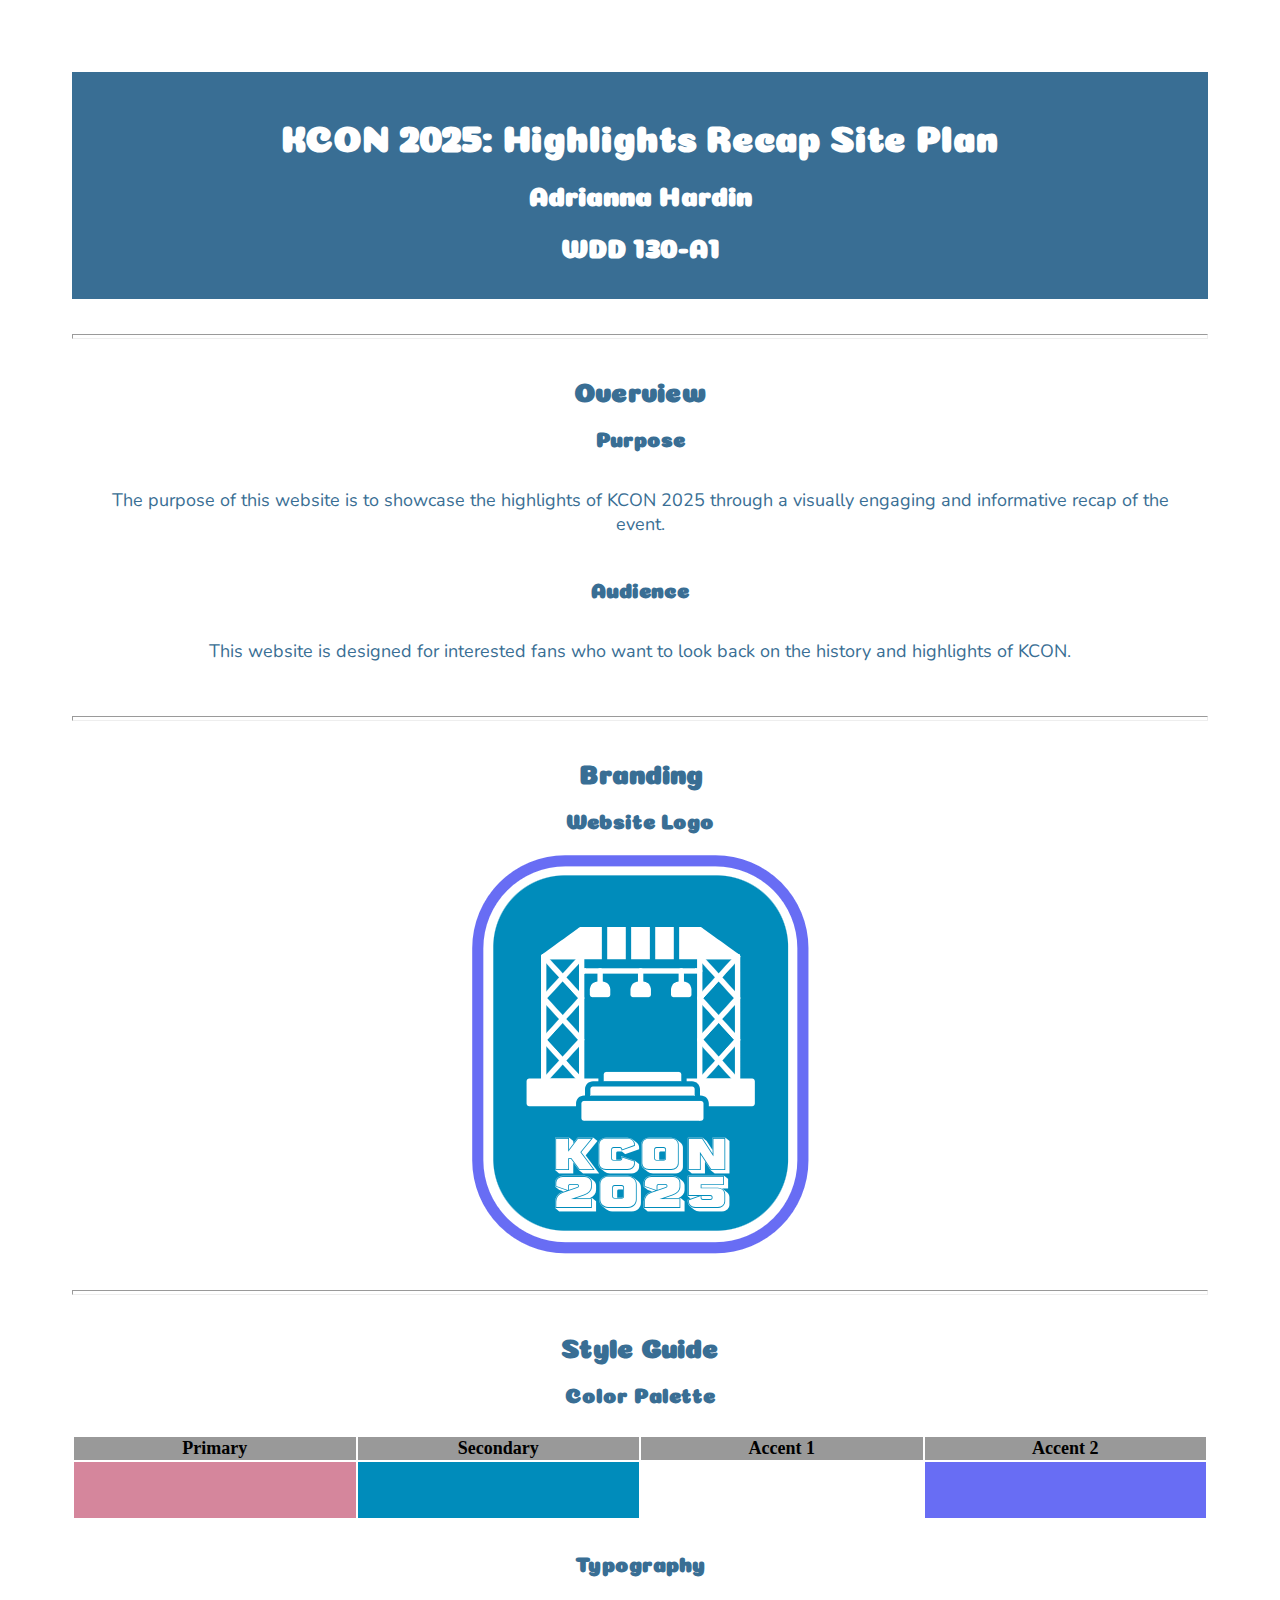
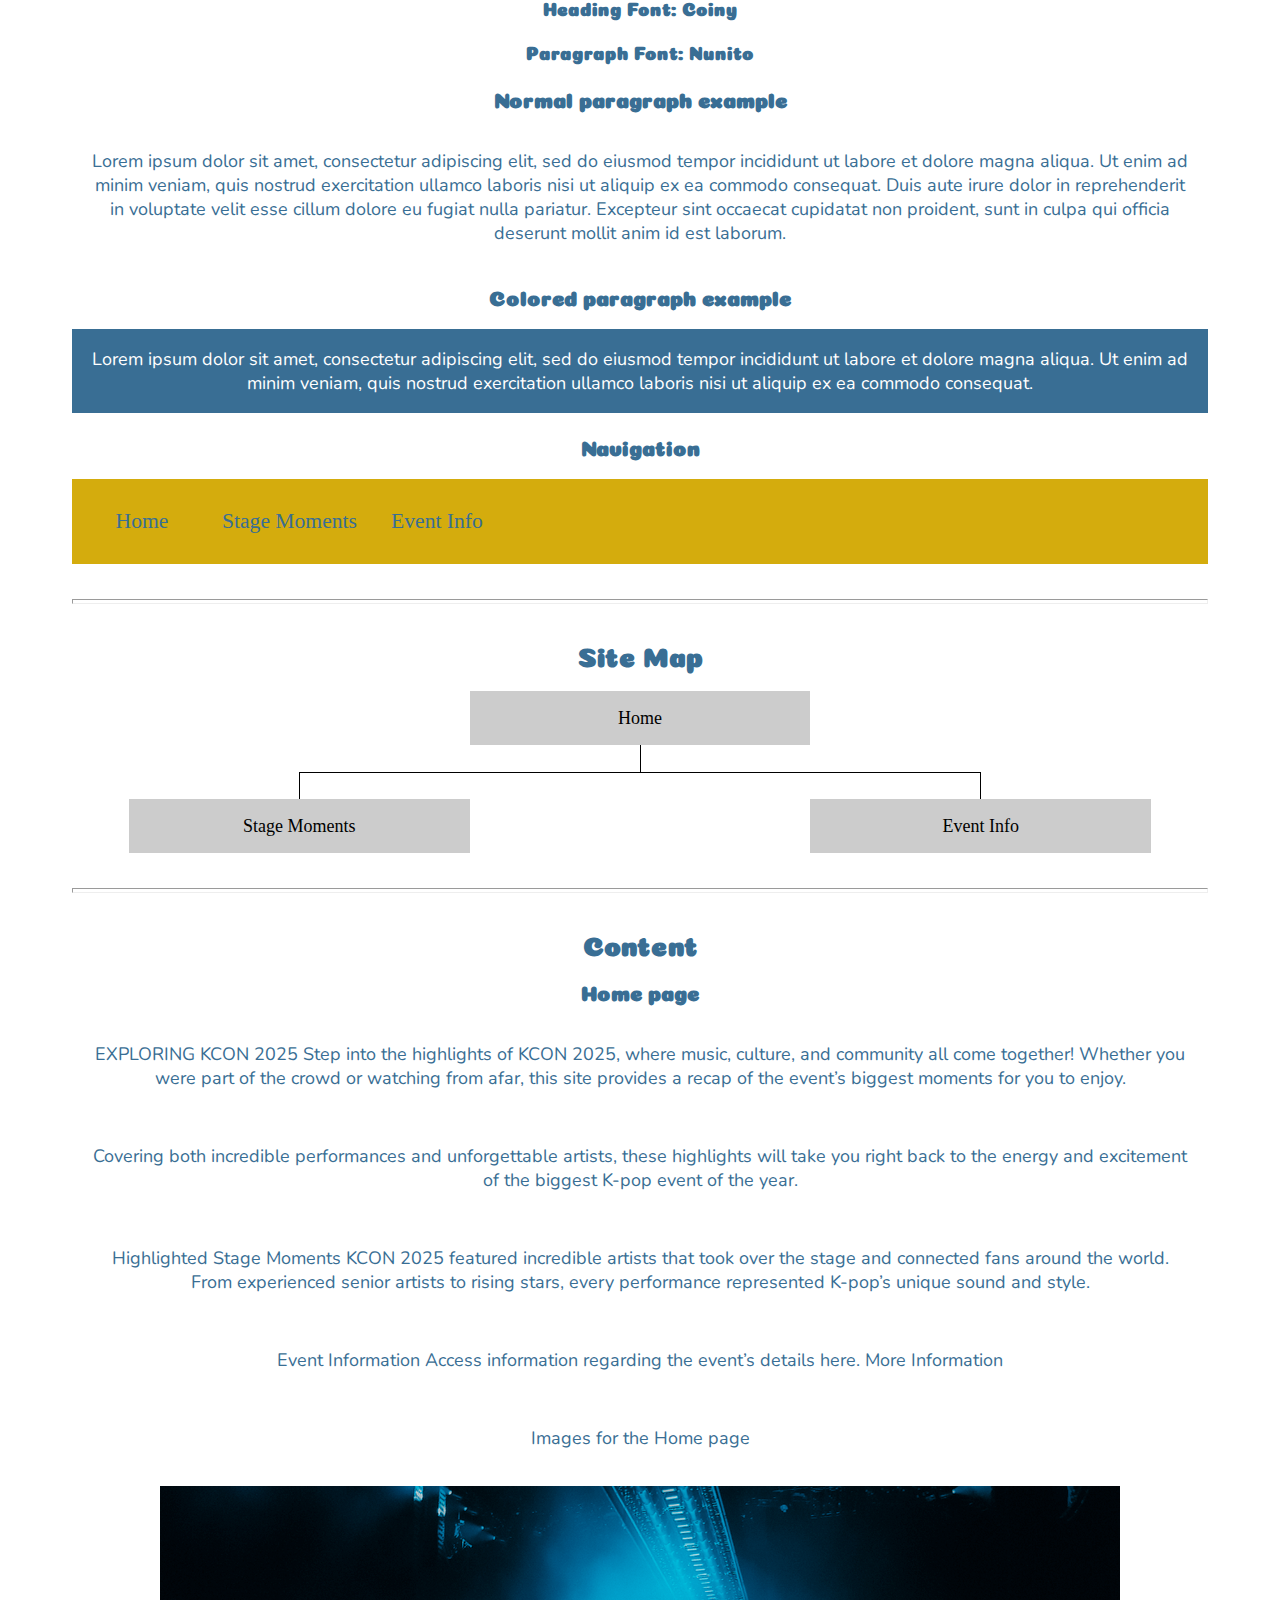
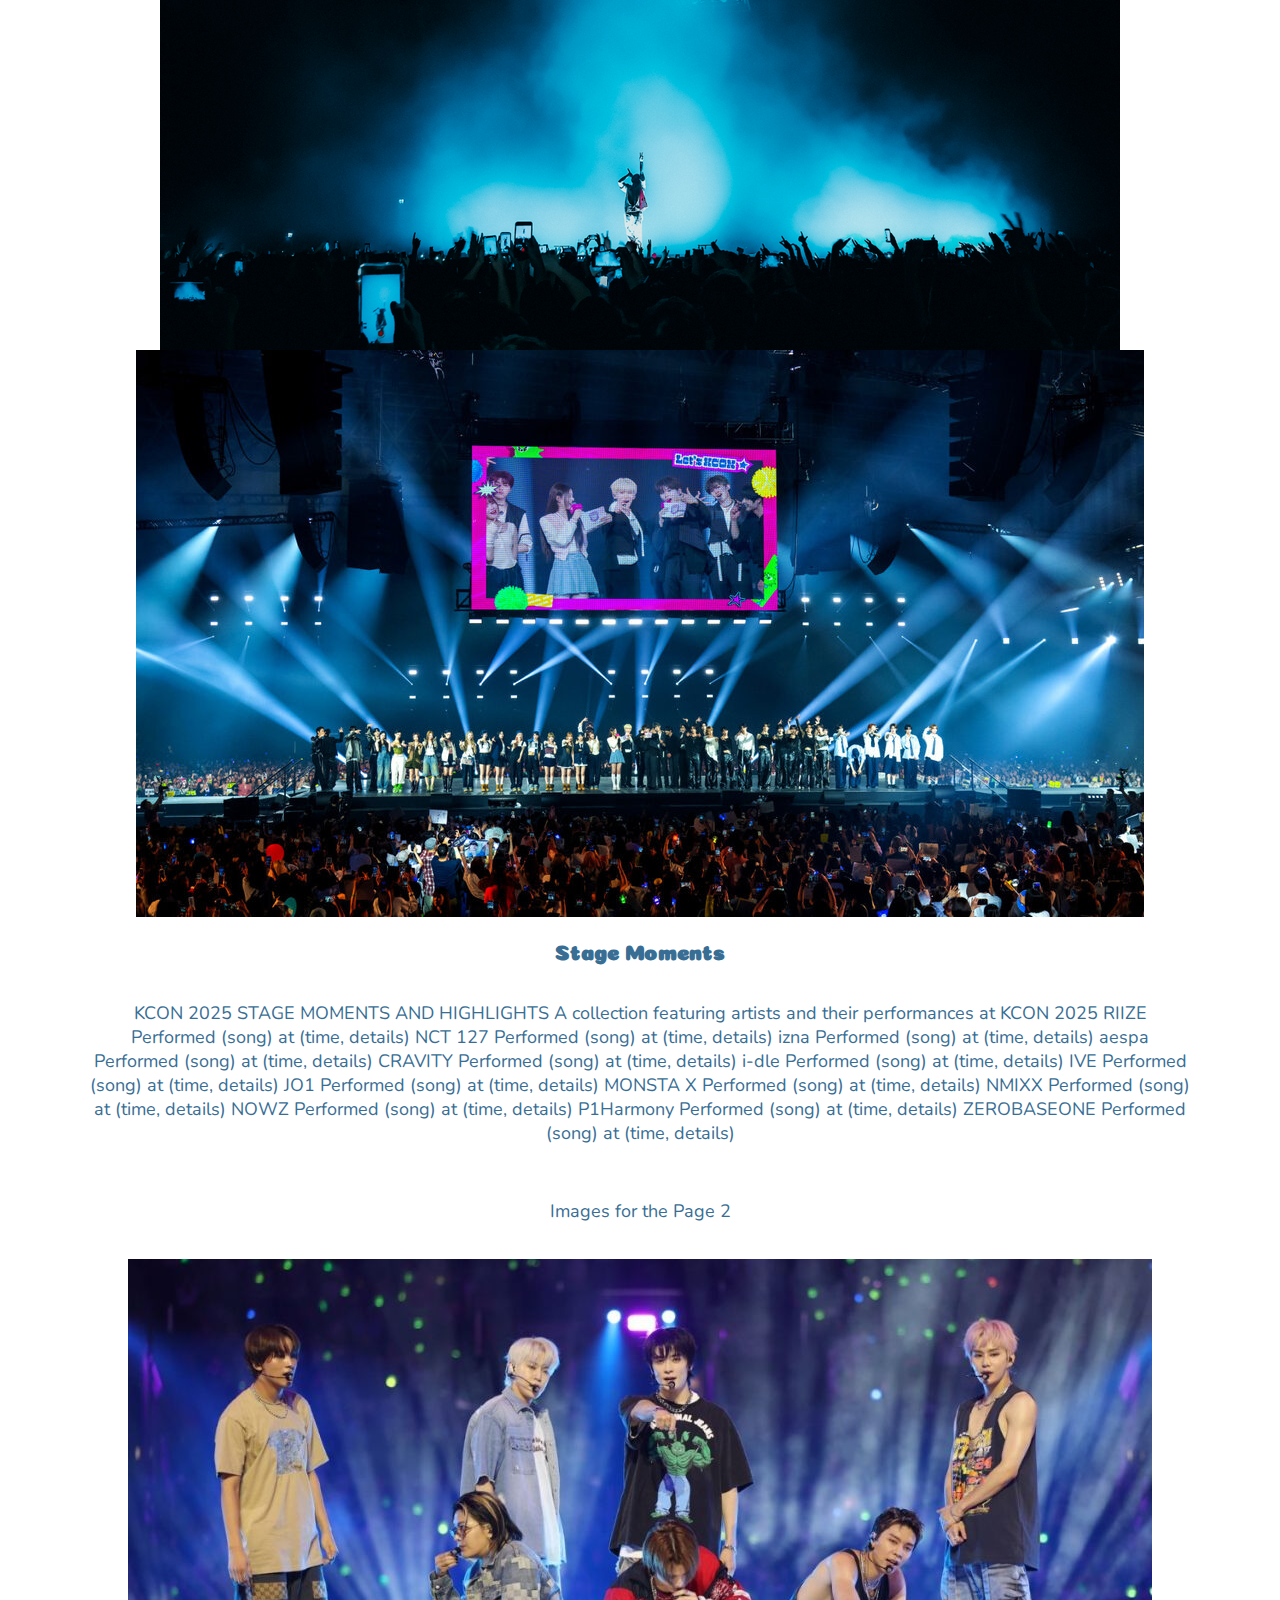
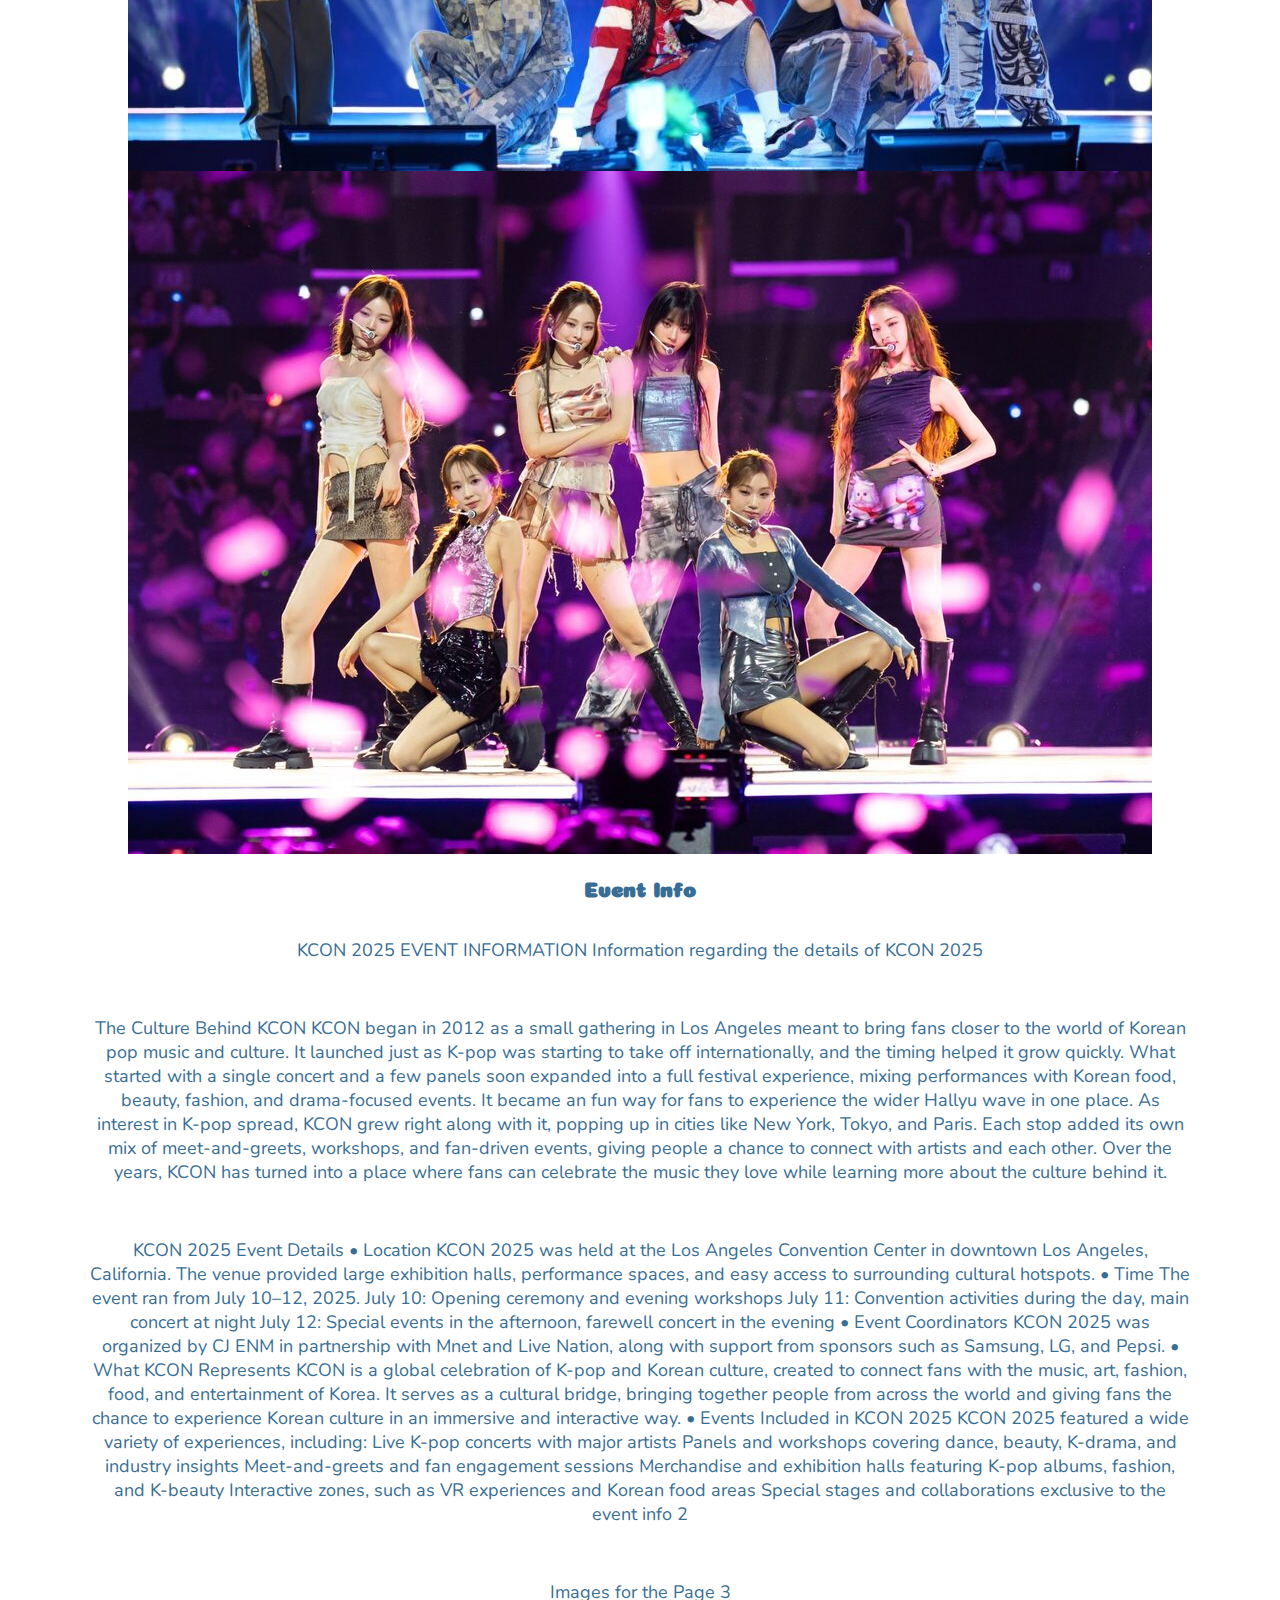
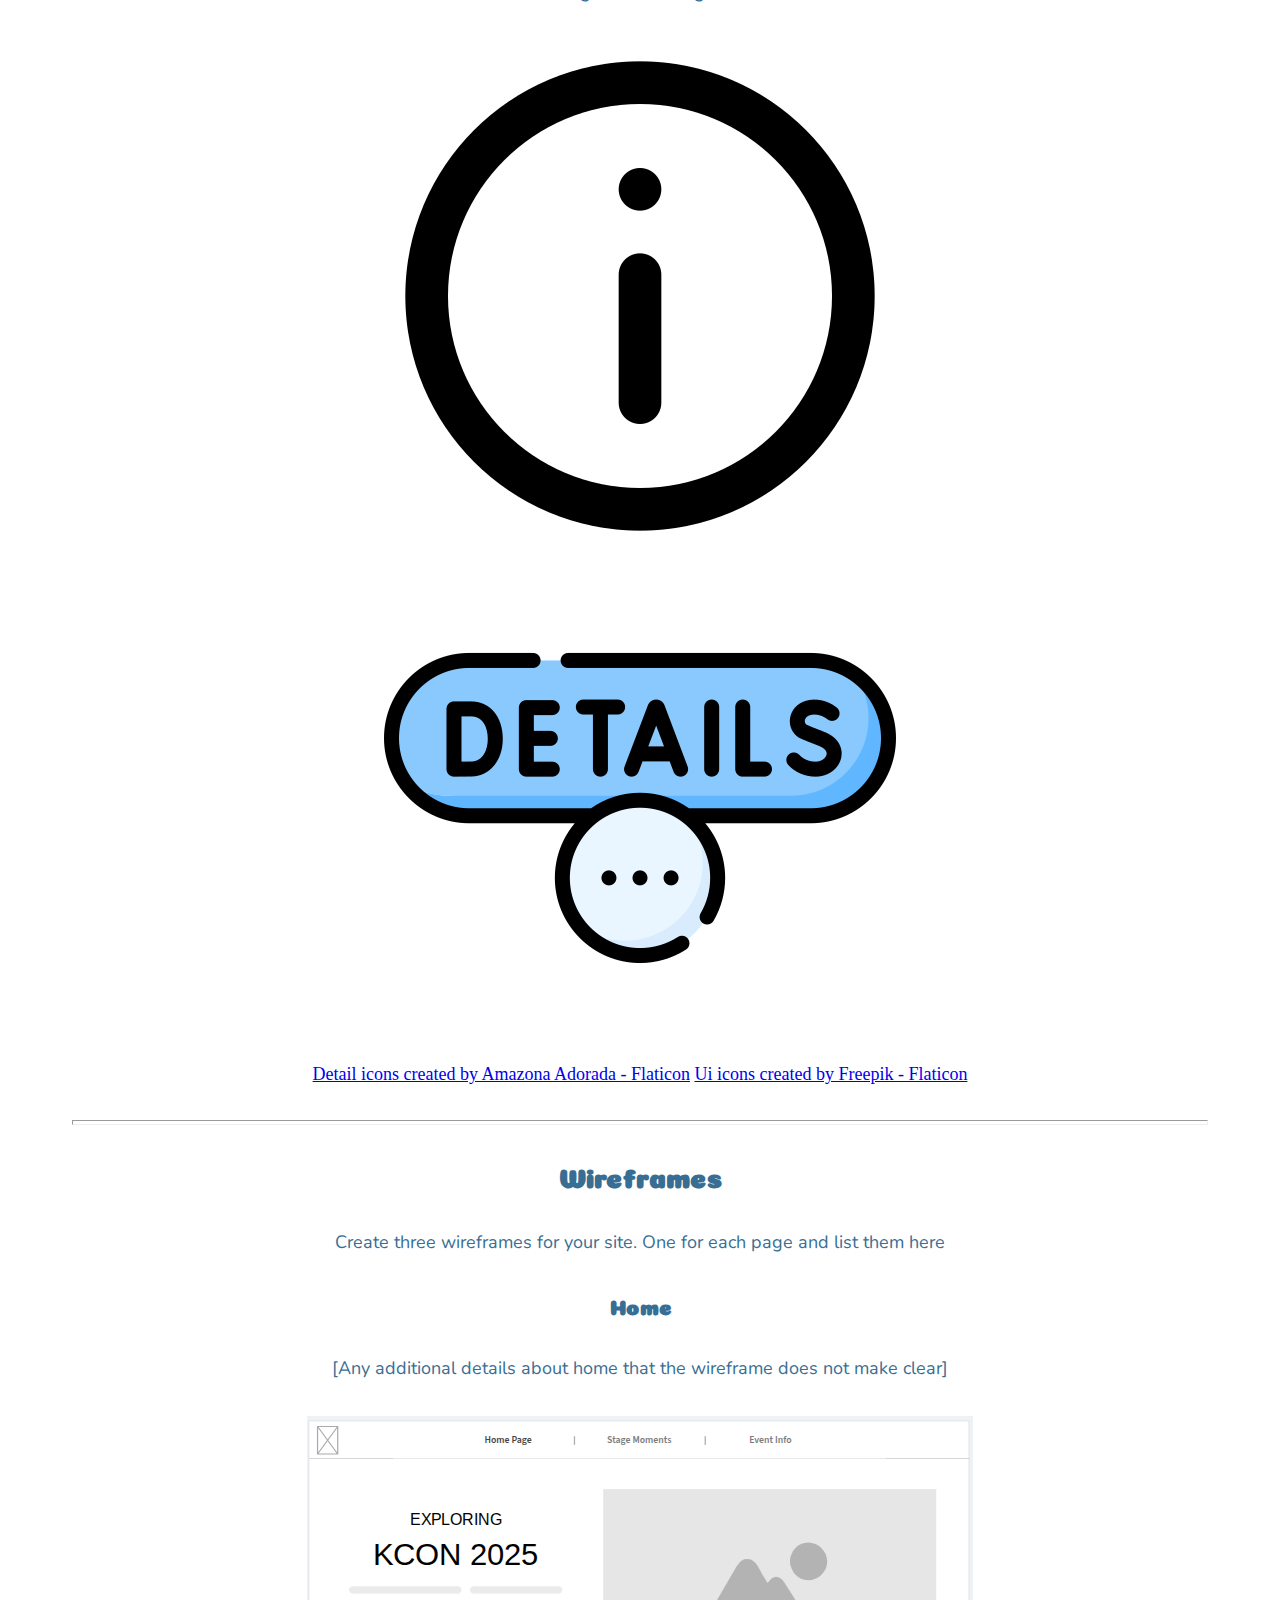
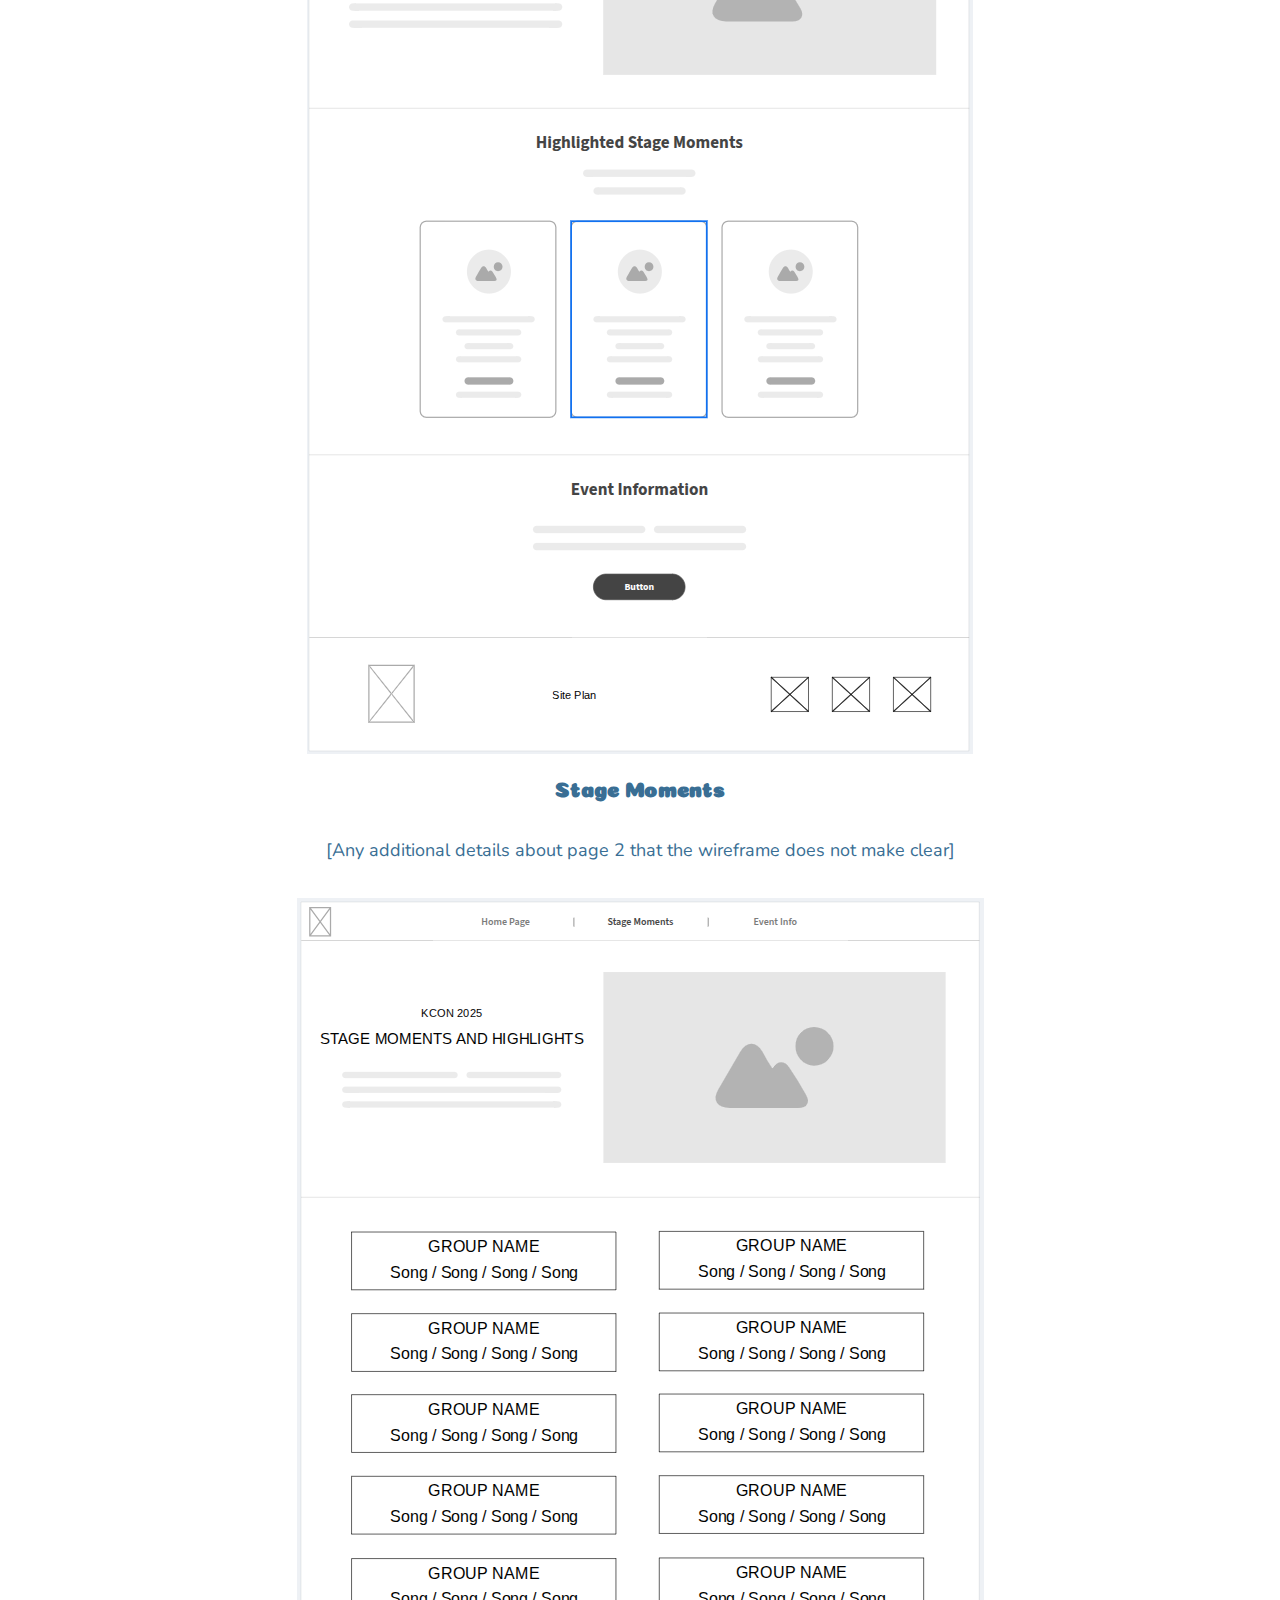
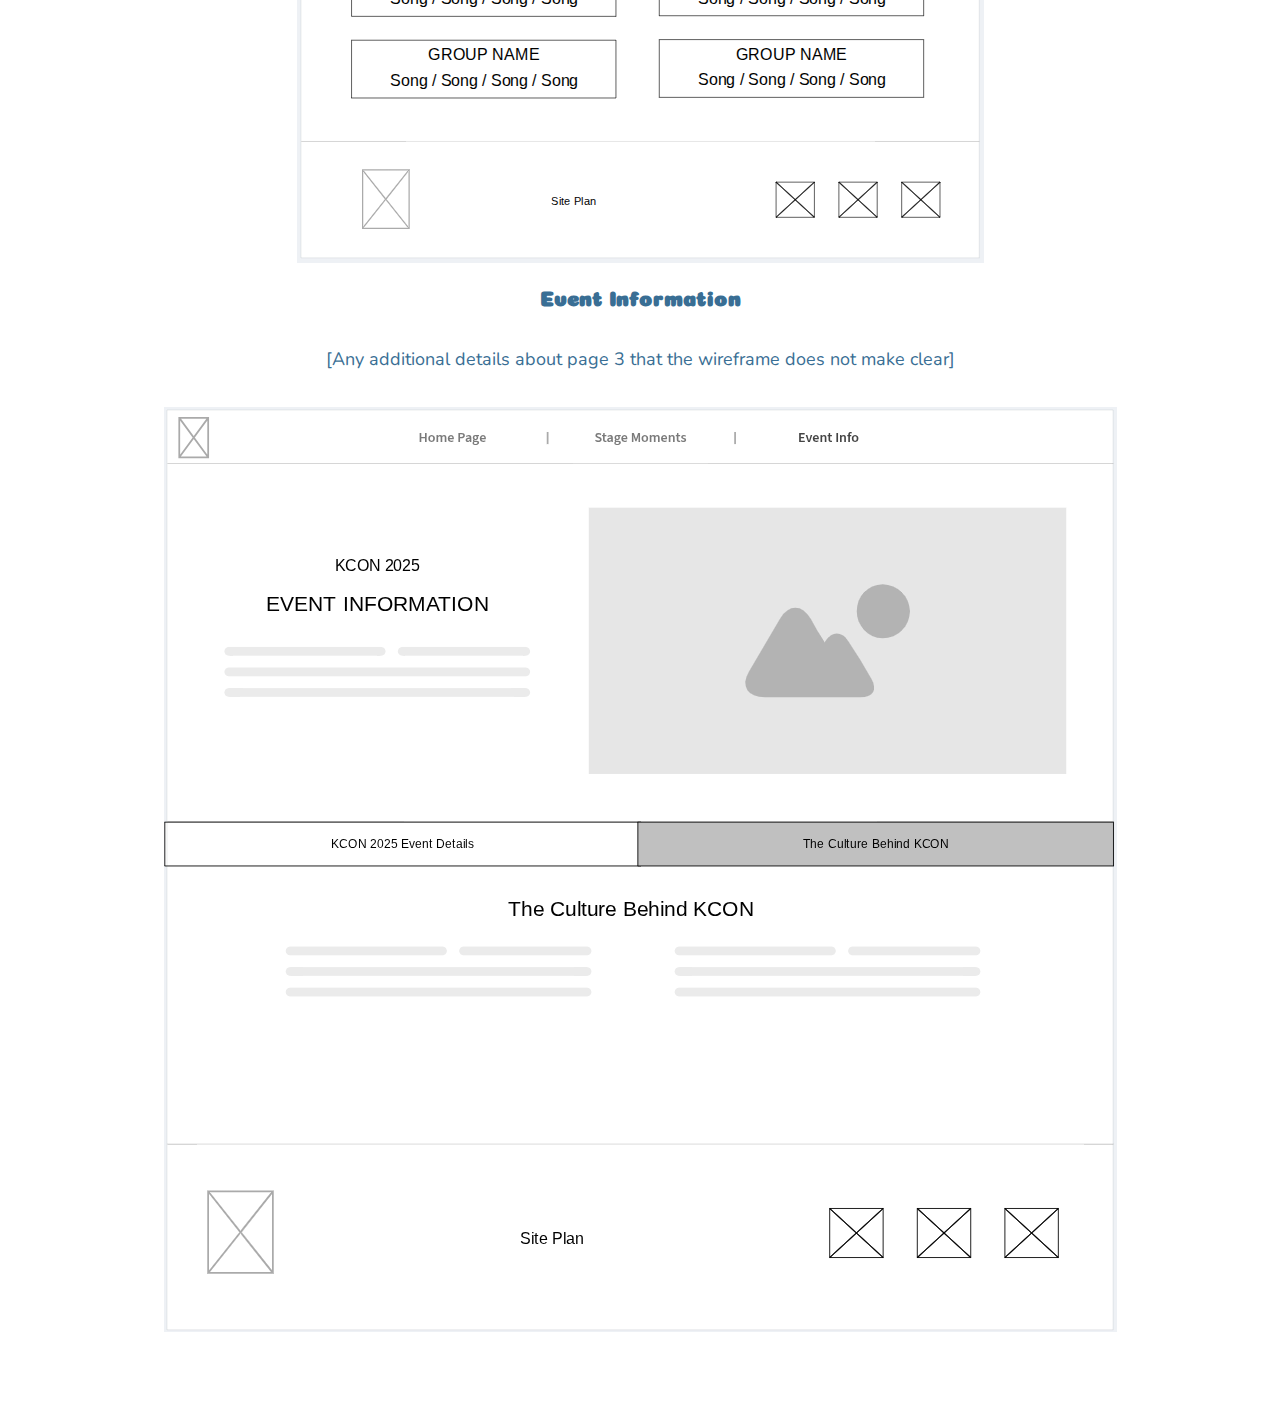
<file: kcon/site-plan.html>
<!DOCTYPE html>
  <html lang="en-us">
      
    <head>
      <meta charset="utf-8">
      <title>Site Plan</title>
      <link type="text/css" rel="stylesheet" href="styles/site-plan.css">
    </head>

    <body>
      <header>
        <h1>KCON 2025: Highlights Recap Site Plan</h1>
        <h2>Adrianna Hardin</h2>
        <h2>WDD 130-A1</h2>
        <!-- In the header above, add the name or your site, your name and class number. For example if you are in section 3 you would put WDD 130.03 -->
      </header>
      <main>

        <!-- ------------------------Steps 2-3------------------------------ -->
        <hr>
        <h2>Overview</h2>
        <h3>Purpose</h3>
        <p>The purpose of this website is to showcase the highlights of KCON 2025 through a visually engaging and informative recap of the event.</p>  <!-- change this -->


        <h3>Audience</h3>
        <p>This website is designed for interested fans who want to look back on the history and highlights of KCON.</p>  <!-- change this -->

        <hr>
        <h2>Branding</h2>
        <h3>Website Logo</h3>
        <!-- Replace this with some sort of logo for your site.  A logo can be as simple as the name of your site in a nice font :) -->
        <img src="images/kcon_logo.png" alt="KCON 2025 logo">
        <hr>
        <h2>
          Style Guide
        </h2>

        <!-- ------------------------Steps 4-8------------------------------ -->

        <h3>
          Color Palette
        </h3>
        <!--  The colors you choose for a website are one of the most important decisions you will make. Follow the instructions on the activity in iLearn. You should have at least 2 colors but do not have to fill in all 4 if you do not need them.  -->

        <table class="colors">
          <tr><th>Primary</th><th>Secondary</th><th>Accent 1</th><th>Accent 2</th></tr>
          <!-- Switch to the site-plan.css file and change your colors there. -->
          <tr><td class="primary"></td><td class="secondary"></td><td class="accent1"></td><td class="accent2"></td></tr>
        </table>

        <!-- ------------------------Step 9------------------------------ -->

        <h3>
          Typography
        </h3>
        <!-- Choose a font for your paragraphs (body copy) and headlines. What font(s) have you chosen? Why did you choose what you did?  Make sure to review the list of web safe fonts at W3Schools.org as a starting point.  Think also about which of your colors above you might use for background and font colors. -->

        <h4>
          Heading Font: Coiny  <!-- change this -->
        </h4>
        <h4>
          Paragraph Font: Nunito  <!-- change this -->
        </h4>
        <h3>
          Normal paragraph example
        </h3>
        <p>
          Lorem ipsum dolor sit amet, consectetur adipiscing elit, sed do eiusmod tempor incididunt ut labore et dolore magna aliqua. Ut enim ad minim veniam, quis nostrud exercitation ullamco laboris nisi ut aliquip ex ea commodo consequat. Duis aute irure dolor in reprehenderit in voluptate velit esse cillum dolore eu fugiat nulla pariatur. Excepteur sint occaecat cupidatat non proident, sunt in culpa qui officia deserunt mollit anim id est laborum.
        </p>
        <h3>
          Colored paragraph example
        </h3>
        <p class="colored">
          Lorem ipsum dolor sit amet, consectetur adipiscing elit, sed do eiusmod tempor incididunt ut labore et dolore magna aliqua. Ut enim ad minim veniam, quis nostrud exercitation ullamco laboris nisi ut aliquip ex ea commodo consequat. 
        </p>

        <!-- ------------------------Step 10------------------------------ -->

        <h3>
          Navigation
        </h3>
        <!-- Think about how you want your navigation bar to look. In the site-plan.css file change the colors to your colors to get the look you desire. --> 
        <nav>
          <a href="index.html">Home</a>
          <a href="stagemoments.html">Stage Moments</a>
          <a href="eventinfo.html">Event Info</a>
        </nav>
        <hr>
        <h2>
          Site Map
        </h2>
        <div class="sitemap">
          <div class="sm-home">
            Home
          </div>
          <div class="sm-page2">
            Stage Moments <!-- change this -->
          </div>
          <div class="sm-page3">
            Event Info  <!-- change this -->
          </div>

          <div class="top">
            &nbsp;
          </div>
          <div class="left">
            &nbsp;
          </div>
          <div class="right">
            &nbsp;
          </div>

        </div>

        <!-- --------Content Section -------------- -->
        <hr>
        <h2>
          Content
        </h2>
        <h3>Home page</h3>
        <p>
        EXPLORING
  KCON 2025
  Step into the highlights of KCON 2025, where music,
  culture, and community all come together! Whether you
  were part of the crowd or watching from afar, this site provides
  a recap of the event’s biggest moments for you to enjoy.
        </p>
        <p>Covering both incredible performances and unforgettable artists, these highlights will take you right back to the energy and excitement of the biggest K-pop event of the year.
        </p>
        <p>Highlighted Stage Moments
  KCON 2025 featured incredible artists that took
  over the stage and connected fans around the world.
  From experienced senior artists to rising stars,
  every performance represented K-pop’s unique sound and style.
        </p>
        <p>
          Event Information
  Access information regarding the event’s details here.

  More Information
        </p>
        <p>Images for the Home page</p>
          <img src="images/rsz_home1.png" alt="image for homepage">
          <img src="images/rsz_kconjapan2025뉴스룸용1.jpg" alt="image for homepage">

        <h3>Stage Moments</h3>
        <p>
          KCON 2025
  STAGE MOMENTS AND HIGHLIGHTS
  A collection featuring artists and their performances at KCON 2025

  RIIZE
  Performed (song) at (time, details)

  NCT 127
  Performed (song) at (time, details)

  izna
  Performed (song) at (time, details)

  aespa
  Performed (song) at (time, details)

  CRAVITY
  Performed (song) at (time, details)

  i-dle
  Performed (song) at (time, details)

  IVE
  Performed (song) at (time, details)

  JO1
  Performed (song) at (time, details)

  MONSTA X
  Performed (song) at (time, details)

  NMIXX
  Performed (song) at (time, details)

  NOWZ
  Performed (song) at (time, details)

  P1Harmony
  Performed (song) at (time, details)

  ZEROBASEONE
  Performed (song) at (time, details)
        </p>
        <p>Images for the Page 2</p>
          <img src="images/NCT-127-performing-at-KCON-LA-2024-1024x512-1394064087.jpg" alt="image for page">
          <img src="images/rsz_izna-kcon-2025-3-min-2991610083.jpg" alt="image for page">

  
        <h3>Event Info</h3>
        <p>
          KCON 2025
  EVENT INFORMATION
  Information regarding the details of KCON 2025
        </p>
        <p>
          The Culture Behind KCON
  KCON began in 2012 as a small gathering in Los Angeles meant to bring fans closer to the world of Korean pop music and culture. It launched just as K-pop was starting to take off internationally, and the timing helped it grow quickly. What started with a single concert and a few panels soon expanded into a full festival experience, mixing performances with Korean food, beauty, fashion, and drama-focused events. It became an fun way for fans to experience the wider Hallyu wave in one place. As interest in K-pop spread, KCON grew right along with it, popping up in cities like New York, Tokyo, and Paris. Each stop added its own mix of meet-and-greets, workshops, and fan-driven events, giving people a chance to connect with artists and each other. Over the years, KCON has turned into a place where fans can celebrate the music they love while learning more about the culture behind it.
        </p>
        <p>
          KCON 2025 Event Details
  • Location KCON 2025 was held at the Los Angeles Convention Center in downtown Los Angeles, California. The venue provided large exhibition halls, performance spaces, and easy access to surrounding cultural hotspots. • Time The event ran from July 10–12, 2025. July 10: Opening ceremony and evening workshops July 11: Convention activities during the day, main concert at night July 12: Special events in the afternoon, farewell concert in the evening • Event Coordinators KCON 2025 was organized by CJ ENM in partnership with Mnet and Live Nation, along with support from sponsors such as Samsung, LG, and Pepsi. • What KCON Represents KCON is a global celebration of K-pop and Korean culture, created to connect fans with the music, art, fashion, food, and entertainment of Korea. It serves as a cultural bridge, bringing together people from across the world and giving fans the chance to experience Korean culture in an immersive and interactive way. • Events Included in KCON 2025 KCON 2025 featured a wide variety of experiences, including: Live K-pop concerts with major artists Panels and workshops covering dance, beauty, K-drama, and industry insights Meet-and-greets and fan engagement sessions Merchandise and exhibition halls featuring K-pop albums, fashion, and K-beauty Interactive zones, such as VR experiences and Korean food areas Special stages and collaborations exclusive to the event

  info 2
        </p>


        <p>Images for the Page 3</p>
          <img src="images/info.png" alt="image for page3">
          <img src="images/details.png" alt="image for page3">
  <a href="https://www.flaticon.com/free-icons/detail" title="detail icons">Detail icons created by Amazona Adorada - Flaticon</a>
  <a href="https://www.flaticon.com/free-icons/ui" title="ui icons">Ui icons created by Freepik - Flaticon</a>

        <hr>
        <h2>
          Wireframes
        </h2>
        <p>
          Create three wireframes for your site. One for each page and list them here</p>

        <h3>Home</h3>
        <p>         
          [Any additional details about home that the wireframe does not make clear]
        </p>
        <img src="images/Photos-3-001/homepage.png" alt="home page wireframe">

        <h3>Stage Moments</h3>
        <p>         
          [Any additional details about page 2 that the wireframe does not make clear]
        </p>
        <img src="images/Photos-3-001/moments.png" alt="page 2 wireframe">

        <h3>Event Information</h3>
        <p>         
          [Any additional details about page 3 that the wireframe does not make clear]
        </p>
        <img src="images/Photos-3-001/stageinfo.png" alt="page 3 wireframe">
      </main>
    </body>

  </html>
</file>
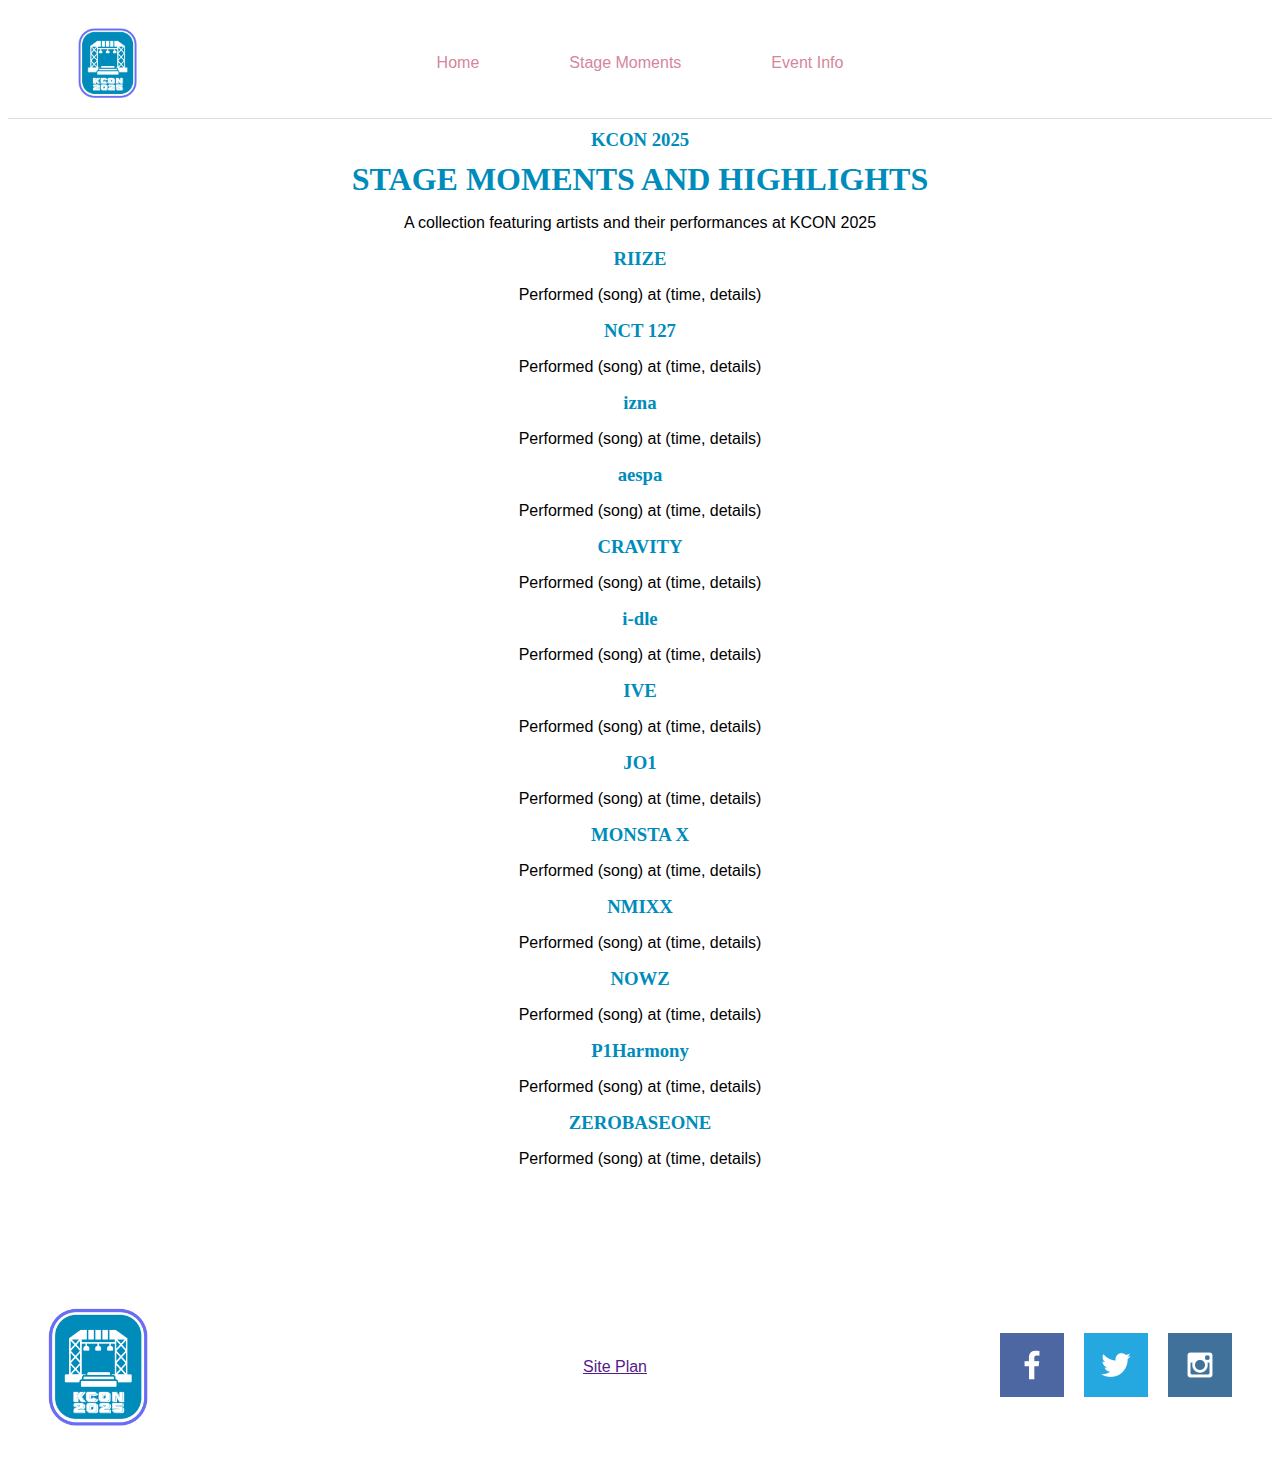
<file: kcon/stagemoments.html>
<!DOCTYPE html>
<html lang="en">
<head>
    <meta charset="UTF-8">
    <meta name="viewport" content="width=device-width, initial-scale=1.0">
    <title>Home Page</title>
    <link type="text/css" rel="stylesheet" href="styles/styles.css">
</head>
<body>
    <header>
        <img src="images/kcon_logo.png" alt="logo" class="logo">
        <div class="nav">
            <a href="index.html">Home</a>
            <a href="stagemoments.html">Stage Moments</a>
            <a href="eventinfo.html">Event Info</a>
        </div>
    </header>
    <main>
        <section>
                <div> 
                    <h3>KCON 2025</h3>
                    <h1>STAGE MOMENTS AND HIGHLIGHTS</h1>
                    <p>A collection featuring artists and their performances at KCON 2025</p>
                </div>
        </section>

        <section class="collection">
            <div> 
                <h3>RIIZE</h3>
                <p>Performed (song) at (time, details)</p>
            </div>
            <div> 
                <h3>NCT 127</h3>
                <p>Performed (song) at (time, details)</p>
            </div>
            <div> 
                <h3>izna</h3>
                <p>Performed (song) at (time, details)</p>
            </div>
            <div> 
                <h3>aespa</h3>
                <p>Performed (song) at (time, details)</p>
            </div>
            <div> 
                <h3>CRAVITY</h3>
                <p>Performed (song) at (time, details)</p>
            </div>
            <div> 
                <h3>i-dle</h3>
                <p>Performed (song) at (time, details)</p>
            </div>
            <div> 
                <h3>IVE</h3>
                <p>Performed (song) at (time, details)</p>
            </div>
                        <div> 
                <h3>JO1</h3>
                <p>Performed (song) at (time, details)</p>
            </div>
            <div> 
                <h3>MONSTA X</h3>
                <p>Performed (song) at (time, details)</p>
            </div>
                <h3>NMIXX</h3>
                <p>Performed (song) at (time, details)</p>
            </div>
            <div> 
                <h3>NOWZ</h3>
                <p>Performed (song) at (time, details)</p>
            </div>
                        <div> 
                <h3>P1Harmony</h3>
                <p>Performed (song) at (time, details)</p>
            </div>
            <div> 
                <h3>ZEROBASEONE</h3>
                <p>Performed (song) at (time, details)</p>
            </div>
            
        </section>

    </main>    
    <footer>
        <div class="footer">
            <img src="images/kcon_logo.png" alt="logo" class="footerlogo">
            <p><a href="">Site Plan</a></p>
            <div class="social">
                <a href="https://facebook.com" target="_blank">
                    <img src="images/facebook.png" alt="fb icon">
                </a>
                <a href="https://twitter.com" target="_blank">
                    <img src="images/twitter.png" alt="twitter icon">
                </a>
                <a href="https://instagram.com" target="_blank">
                    <img src="images/instagram.png" alt="instagram icon">
                </a>
        </div>
    </div>
    </footer>
    
</body>
</html>
</file>
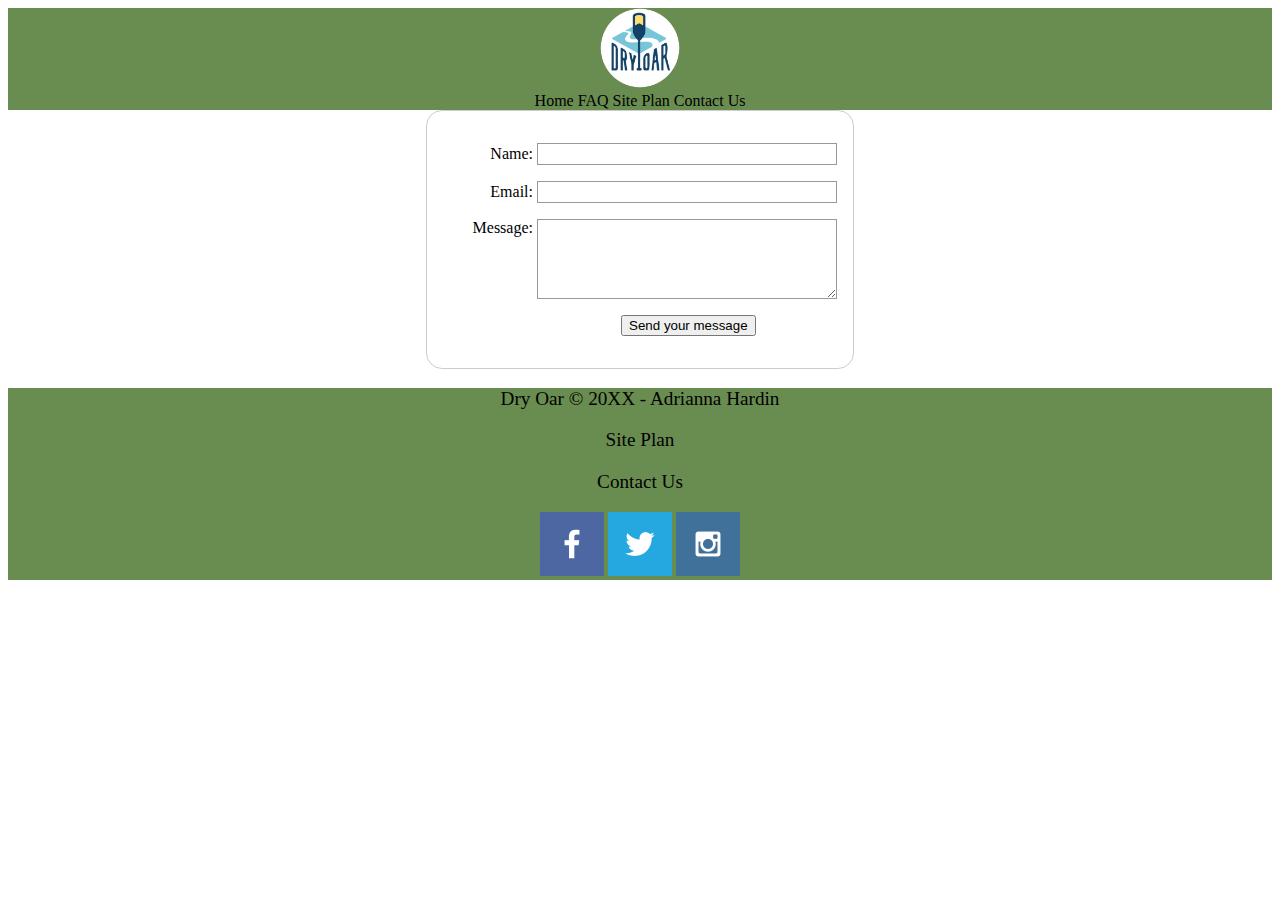
<file: wwr/contactus.html>
<!DOCTYPE html>
<html lang="en">
<head>
    <meta charset="UTF-8">
    <meta http-equiv="X-UA-Compatible" content="IE=edge">
    <meta name="viewport" content="width=device-wiWhitewater Rafting Vacations | Dry Oar Boating | Homedth, initial-scale=1.0">
    <title>Contact Us</title>
    <link rel="stylesheet" href="styles/style.css">
    <style>
        body {
  /* Center the form on the page */
  text-align: center;
}

form {
  display: inline-block;
  /* Form outline */
  padding: 1em;
  border: 1px solid #cccccc;
  border-radius: 1em;
}

p + p {
  margin-top: 1em;
}

label {
  /* Uniform size & alignment */
  display: inline-block;
  min-width: 90px;
  text-align: right;
}

input,
textarea {
  /* To make sure that all text fields have the same font settings
     By default, text areas have a monospace font */
  font: 1em sans-serif;
  /* Uniform text field size */
  width: 300px;
  box-sizing: border-box;
  /* Match form field borders */
  border: 1px solid #999999;
}

input:focus,
textarea:focus {
  /* Set the outline width and style */
  outline-style: solid;
  /* To give a little highlight on active elements */
  outline-color: black;
}

textarea {
  /* Align multiline text fields with their labels */
  vertical-align: top;
  /* Provide space to type some text */
  height: 5em;
}

.button {
  /* Align buttons with the text fields */
  padding-left: 90px; /* same size as the label elements */
}

button {
  /* This extra margin represent roughly the same space as the space
     between the labels and their text fields */
  margin-left: 0.5em;
}
#feedback {
    background-color: antiquewhite;
    position: absolute;
    top: 0;
    left: 0;
    right: 0;
    padding: .5em;
    /* make this element invisible until we are ready for it */
    display: none;      
}
.moveDown {
    margin-top: 3em;
}
    </style>
</head>
<body>
     <div id="content">
    <header>
        <a id="logo_link" href="index.html">
            <img class="logo" src="images/logo.png" alt="Dry Oar Logo">
        </a>
        <nav>
            <a href="index.html">Home</a>
            <a href="faq.html">FAQ</a>
            <a href="site-plan-rafting.html">Site Plan</a>
            <a href="contactus.html">Contact Us</a>
        </nav>
    </header> 

<main>
    <div id="feedback"></div>

    <form action="/my-handling-form-page" method="post">
        <p>
            <label for="name">Name:</label>
            <input type="text" id="name" name="user_name" />
        </p>
        <p>
            <label for="mail">Email:</label>
            <input type="mail" id="mail" name="user_email" />
        </p>
        <p>
            <label for="msg">Message:</label>
            <textarea id="text" name="user_message"></textarea>
        </p>
        <p class="button">
            <button type="submit">Send your message</button>
        </p>
    
    </form>





    </main>

<footer>
    <p>Dry Oar &copy; 20XX - Adrianna Hardin</p>
    <p><a href="site-plan-rafting.html">Site Plan</a></p>
    <p><a href="contactus.html">Contact Us</a></p>
    <div class="social">
        <a href="https://facebook.com" target="_blank">
            <img src="images/facebook.png" alt="fb icon">
        </a>
         <a href="https://twitter.com" target="_blank">
            <img src="images/twitter.png" alt="twitter icon">
        </a>
         <a href="https://instagram.com" target="_blank">
            <img src="images/instagram.png" alt="instagram icon">
        </a>
    </div>
</footer>
</div>
<script>
    // get the feedback div element so we can do something with it.
    const feedbackElement = document.getElementById('feedback');
    // get the form so we can read what was entered in it.
    const formElement = document.forms[0];
    // add a 'listener' to wait for a submission of our form. When that happens run the code below.
    formElement.addEventListener('submit', function(e) {
        // stop the form from doing the default action.
        e.preventDefault();
        // set the contents of our feedback element to a message letting the user know the form was submitted successfully. Notice that we pull the name that was entered in the form to personalize the message!
        feedbackElement.innerHTML = 'Hello '+ formElement.user_name.value +'! Thank you for your message. We will get back with you as soon as possible!';
        // make the feedback element visible.
        feedbackElement.style.display = "block";
        // add a class to move everything down so our message doesn't cover it.
        document.body.classList.toggle('moveDown');
    });
</script>
</body>
</html>
</file>
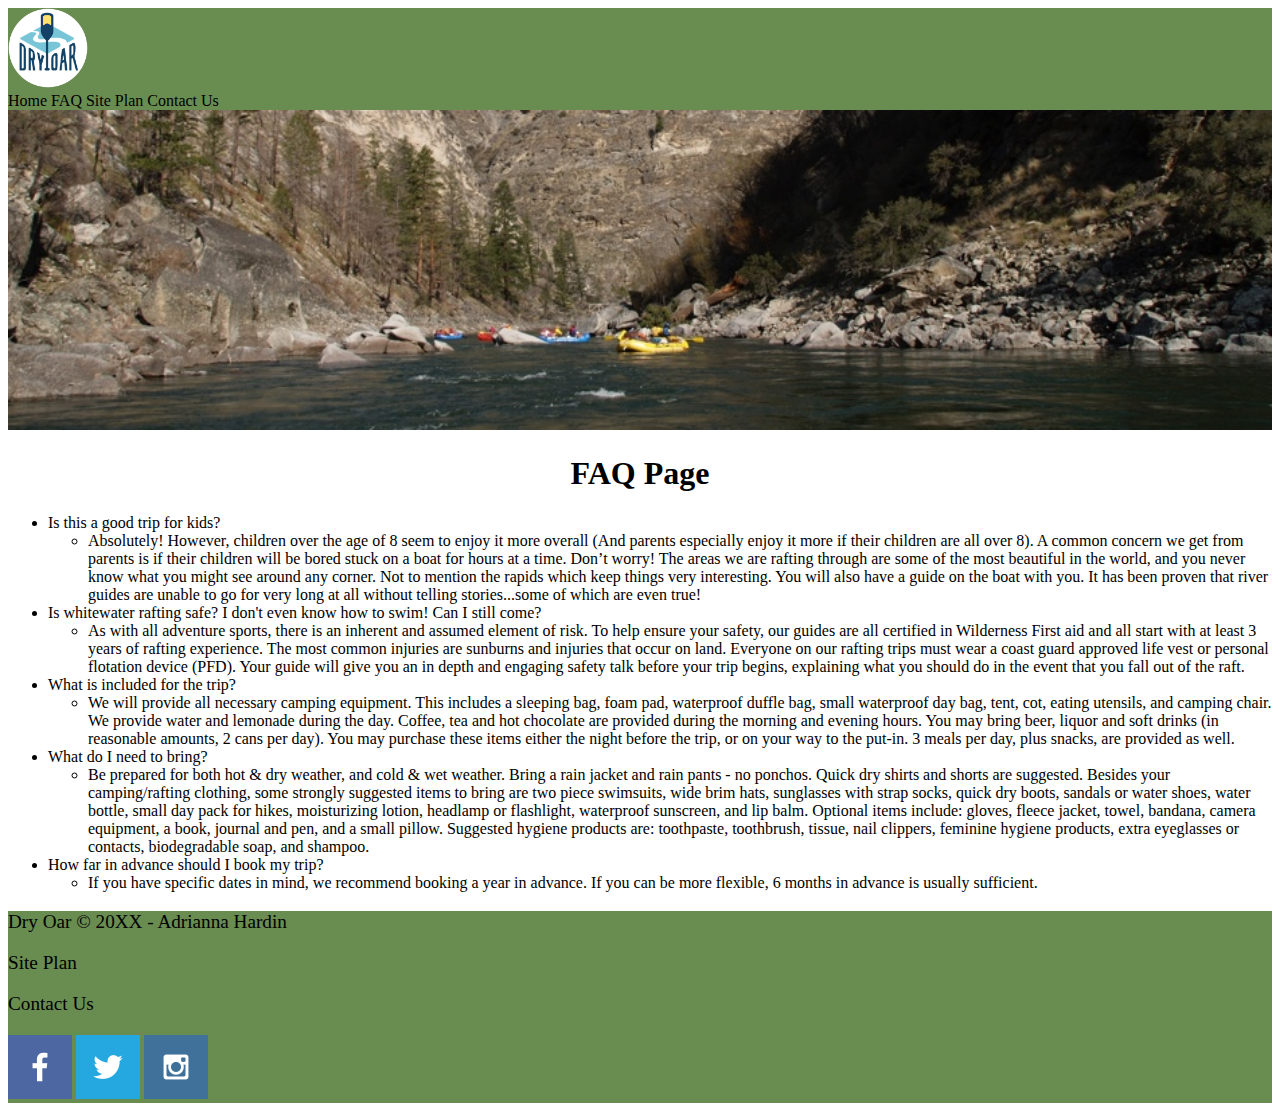
<file: wwr/faq.html>
<!DOCTYPE html>
<html lang="en">
<head>
    <meta charset="UTF-8">
    <meta http-equiv="X-UA-Compatible" content="IE=edge">
    <meta name="viewport" content="width=device-width, initial-scale=1.0">
    <title>Whitewater Rafting Vacations | Dry Oar Boating | Home</title>
    <link rel="stylesheet" href="styles/style.css">
</head>
<body>
     <div id="content">
    <header>
        <a id="logo_link" href="index.html">
            <img class="logo" src="images/logo.png" alt="Dry Oar Logo">
        </a>
        <nav>
            <a href="index.html">Home</a>
            <a href="faq.html">FAQ</a>
            <a href="site-plan-rafting.html">Site Plan</a>
            <a href="contactus.html">Contact Us</a>
        </nav>
    </header> 
<div  class="hero">
    <div id="hero-box">
        <img id="hero-img" src="images/river-wide3.jpg" alt="Beautiful, calm river">
    </div>
    <section id="hero-msg">
        <h1 class="home-title">FAQ Page</h1>
    </section>
</div>

<main class="faq-grid">
    <ul> 
        <li>
            Is this a good trip for kids?
            <ul>
                <li>Absolutely! However, children over the age of 8 seem to enjoy it more overall (And parents especially enjoy it more if their children are all over 8). A common concern we get from parents is if their children will be bored stuck on a boat for hours at a time. Don’t worry! The areas we are rafting through are some of the most beautiful in the world, and you never know what you might see around any corner. Not to mention the rapids which keep things very interesting. You will also have a guide on the boat with you. It has been proven that river guides are unable to go for very long at all without telling stories...some of which are even true!</li>
            </ul>
        </li>
        <li>Is whitewater rafting safe? I don't even know how to swim! Can I still come?
            <ul>
                <li>As with all adventure sports, there is an inherent and assumed element of risk. To help ensure your safety, our guides are all certified in Wilderness First aid and all start with at least 3 years of rafting experience. The most common injuries are sunburns and injuries that occur on land.
Everyone on our rafting trips must wear a coast guard approved life vest or personal flotation device (PFD). Your guide will give you an in depth and engaging safety talk before your trip begins, explaining what you should do in the event that you fall out of the raft.</li>
            </ul>
        </li>
         <li>
            What is included for the trip?
            <ul>
                <li>We will provide all necessary camping equipment. This includes a sleeping bag, foam pad, waterproof duffle bag, small waterproof day bag, tent, cot, eating utensils, and camping chair.
We provide water and lemonade during the day. Coffee, tea and hot chocolate are provided during the morning and evening hours. You may bring beer, liquor and soft drinks (in reasonable amounts, 2 cans per day). You may purchase these items either the night before the trip, or on your way to the put-in. 3 meals per day, plus snacks, are provided as well.</li>            
            </ul>
        </li>
         <li>
            What do I need to bring?
            <ul>
                <li>Be prepared for both hot & dry weather, and cold & wet weather. Bring a rain jacket and rain pants - no ponchos. Quick dry shirts and shorts are suggested. Besides your camping/rafting clothing, some strongly suggested items to bring are two piece swimsuits, wide brim hats, sunglasses with strap socks, quick dry boots, sandals or water shoes, water bottle, small day pack for hikes, moisturizing lotion, headlamp or flashlight, waterproof sunscreen, and lip balm. Optional items include: gloves, fleece jacket, towel, bandana,  camera equipment, a book, journal and pen, and a small pillow. Suggested hygiene products are: toothpaste, toothbrush, tissue, nail clippers, feminine hygiene products, extra eyeglasses or contacts, biodegradable soap, and shampoo.</li>            
            </ul>
        </li>
         <li>
            How far in advance should I book my trip?
            <ul>
                <li>If you have specific dates in mind, we recommend booking a year in advance. If you can be more flexible, 6 months in advance is usually sufficient.</li>            
            </ul>
        </li>
    </ul>

</main>

<footer>
    <p>Dry Oar &copy; 20XX - Adrianna Hardin</p>
    <p><a href="site-plan-rafting.html">Site Plan</a></p>
    <p><a href="contactus.html">Contact Us</a></p>
    <div class="social">
        <a href="https://facebook.com" target="_blank">
            <img src="images/facebook.png" alt="fb icon">
        </a>
         <a href="https://twitter.com" target="_blank">
            <img src="images/twitter.png" alt="twitter icon">
        </a>
         <a href="https://instagram.com" target="_blank">
            <img src="images/instagram.png" alt="instagram icon">
        </a>
    </div>
</footer>
</div>
</body>
</html>
</file>
<file: kcon/styles/styles.css>
body {
    text-align: center;
    font-family: 'Nunito', Helvetica, sans-serif;
}

.nav {
    display: flex;
    gap: 90px;
    justify-content: center;
}

.nav a {
    text-decoration: none;
    color: #D5869C;
}

.nav a:hover {
    color: #b46f82;
}

.logo {
    max-height: 70px;
    width: auto;
    justify-self: start;
}

header {
    display: grid;
    grid-template-columns: 1fr auto 1fr; 
    align-items: center;
    padding: 20px 70px;
    border-bottom: 1px solid #ddd;
}

.box1 {
    display: grid;
    grid-template-columns: 1fr 1fr;
    gap: 40px;
    padding: 40px;
    align-items: center;
    border-bottom: 1px solid #ddd;
}

.box2 {
    display: grid;
    grid-template-columns: 1fr 1fr;
    gap: 40px;
    padding: 40px;
    align-items: center;
    border-bottom: 1px solid #ddd;
}

.box3 {
    gap: 40px;
    padding: 40px;
    border-bottom: 1px solid #ddd;
}

.dudeguy {
    width: 90%;
    padding: 7px;
}

h1, h3 {
    margin: 10px auto;
    font-family: 'Coiny', cursive;
    color: #008CBB;
}

.sub {
    padding-top: 20px;
}

.stagebox {
    display: grid;
    grid-template-columns: repeat(3, 1fr);
    gap: 30px;
    max-width: 1000px;
    margin: auto;
    padding: 40px;
    border-bottom: 1px solid #ddd;
}

.stagebox>div {
    border: 2px solid #ccc;
    padding: 20px;
    border-radius: 12px;
}

.stagebox>div>p {
    color: #b46f82;
    font-family: 'Nunito', Helvetica, sans-serif;
}

.stagebox>div>img {
    width: 75%;
    margin-top: 20px;
    border-radius: 20%;
}

.stagemomentstext, .eventinfo {
    margin-top: 100px;
}

.eventinfo {
    margin-top: 80px;
    font-size: 1.8rem;
}

.moreinfo {
    display: inline-block;
    padding: 10px 25px;
    margin-top: 20px;
    background: #D5869C;
    color: white;
    border-radius: 20px;
    text-decoration: none;
    border-bottom: 1px solid #ddd;
} 

.moreinfo:hover {
    background: #b46f82;
}

footer {
    margin-top: 100px;
}

.footer {
    display: grid;
    grid-template-columns: 150px 1fr 200px;
    align-items: center;
    padding: 40px;
}

.footerlogo {
    width: 100px;
}

.social {
    display: flex;
    gap: 20px;
    justify-content: flex-end;
}

.botsitelink {
    text-decoration: none;
    color: #008CBB;
}

.botsitelink:hover {
    color: #036686;
}


* {box-sizing: border-box}

/* Style the tab */
.tab {
  overflow: hidden;
  border: 1px solid #ccc;
  background-color: white;
  display: flex;
}

/* Style the buttons that are used to open the tab content */
.tab button {
  background-color: inherit;
  border: none;
  outline: none;
  cursor: pointer;
  padding: 14px 16px;
  transition: 0.3s;
  font-family: 'Nunito';
  font-size: 20px;
  flex: 1;
  text-align: center;
}

/* Create an active/current "tab button" class */
.tab button.active {
  background-color: #dea6b6;
}

/* Style the tab content */
.tabcontent {
  display: none;
  padding: 10px 20px;
  border: 1px solid #ccc;
  border-top: none;
  line-height: 1.8;
}

.tabtext {
  column-count: 2;
  column-gap: 50px;
  line-height: 1.6;
  font-family: 'Nunito', sans-serif;
  margin-top: 20px;
}

.stuff {
  column-count: 2;
  column-gap: 50px;
}

.tab-text h4 {
  text-align: left;
  color: #dea6b6;
  margin-bottom: 5px;
  font-size: 18px;
}

.tab-text p, 
.tab-text ul {
  margin-bottom: 15px;
}

.tab-text ul {
  padding-left: 20px;   /* Indent for bullets */
}
</file>
<file: wwr/styles/style.css>
#content {
  max-width: 1600px;
  margin: 0 auto;
}


#hero-msg h1, #hero-msg h4, 
.button-box, 
main section {
    text-align: center;
}


nav a {
    text-align: center;
    color: black;
    text-decoration: none;
}
nav a:hover {
    background-color: rgb(105, 140, 80);
    color:white;
}
.home-title {
    color: black;
}
h4 {
    color: black;
}
.book {
    background-color: rgb(105, 140, 80);
    color: black;
    text-decoration: none;
}
.book:hover {
     background-color: rgb(105, 140, 80);
    color: white;
}
.join {
     background-color: rgb(105, 140, 80);
    color: #10354f; 
    text-decoration: none;
}
.join:hover {
     background-color: rgb(105, 140, 80);
    color:white;
}
.msg h2 {
    color: black;
}
.msg p {
    color: black;
}


#background {
    height: 725px;
}
body {
    background-color: white; 
}
header {
    background-color:rgb(105, 140, 80); 
}
#background {
    background-color:#fcfbfb;
}
.msg {
    background-color:rgb(105, 140, 80);
}


footer {
    background-color:rgb(105, 140, 80);
    color: black;
}
footer a {
    background-color: rgb(105, 140, 80);
    color: black;
    text-decoration: none;
}
footer a:hover {
    color: white;
}
footer p {
    font-size: 1.2em;
}    
footer p a:hover {
    text-decoration: underline;
}    
.logo {
    width: 80px;
    height: 80px;
}

#hero-img {
    width: 100%;
}
.icon {
    width: 80px;
}
</file>
<file: styles/styles.css>
h1 {
    text-align: center;
}
h6 {
    text-align: center;
}
* {
    border: 2px solid blue;
}
img {
    width: 20%;
}
h1:hover {
    background-color: rgb(86, 160, 212);
    color: rgb(0, 0, 0);
}
img {
    text-align: center;
}
</file>
<file: positionstyles.css>
/* CSS - Name: "positionstyles.css" */
/* Activity 1 styles */
.content1 {
  /* This is the parent of the activity 1 boxes. */
  display: grid;
  grid-template-columns: 1fr 1fr;
  justify-items: center;
  gap: 20px;

}
.red1 { 
  width: 100%; 
  height: 100px; 
  background-color: red;
  grid-column: 1/3; 

} 
.green1 {
  width: 200px; 
  height: 200px; 
  background-color: green; 

} 
.yellow1 {
  width: 200px; 
  height: 200px; 
  background-color: gold; 
} 
.blue1 {
  width: 100%; 
  height: 100px; 
  background-color: blue; 
  grid-column: 1/3;
} 
/* Activity 2 styles */ 
.content2 {
  /* This is the parent of the activity 2 boxes. */
}
.red2 {
  width: 100px; 
  height: 100px; 
  background-color: red; 
} 
.green2 { 
  width: 100px; 
  height: 100px; 
  background-color: green;
  margin-top: -50px;
  margin-left: +50px; 
} 
.yellow2 {
  width: 100px; 
  height: 100px; 
  background-color: gold;
  margin-top: -50px;
  margin-left: +100px; 
} 
.blue2 {
  width: 100px; 
  height: 100px; 
  background-color: blue;
  margin-top: -50px;
  margin-left: +150px; 
} 
/* Activity 3 styles */ 
.content3 {
  /* This is the parent of the activity 3 boxes. */
  display: grid;
  grid-template-columns: 1fr 1fr;
  grid-column-gap: 100px;
}
.red3 {
  width: 100%; 
  height: 100px; 
  background-color: red;
  grid-column: 1/3; 
} 
.green3 {
  width: 100%; 
  height: 200px; 
  background-color: green;

} 
.yellow3 {
  width: 100%; 
  height: 200px; 
  background-color: gold;
} 
.blue3 {
  width: 100%;
  height: 100px; 
  background-color: blue;
  grid-column: 1/3; 
} 
/* Activity 4 styles */ 
.content4 {
  /* This is the parent of the activity 4 boxes. */
  display: grid;
  grid-template-columns: 1fr 1fr;
  height: 400px;
}
.red4 {
  width: 100%; 
  height: 100%; 
  background-color: red;
  grid-row: 1/4; 
} 
.green4 {
  width: 100%; 
  height: 100%; 
  background-color: green;
  grid-row: 1/2;
   
} 
.yellow4 {
  width: 100%; 
  height: 100%; 
  background-color: gold;
  grid-row: 2/3; 
} 
.blue4 {
  width: 100%; 
  height: 100%; 
  background-color: blue; 
}   
 /* Activity 5 styles */ 
     .content5 {
        /* This is the parent of the activity 5 boxes. */
         height: 400px;
    }
    .red5 { 
    width: 100%; 
    height: 100px; 
    background-color: red; 
     } 
    .green5 { 
    width: 300px; 
    height: 300px; 
    background-color: green;
    float: left; 

     } 
    .yellow5 {
    width: 100%; 
    height: 100%; 
    background-color: gold; 

    } 
    .blue5 {
    width: 100%; 
    height: 100px; 
    background-color: blue; 
     }  
/* Activity 6 styles */ 
.content6 {
  /* This is the parent of the activity 6 boxes. */
  display: grid;
  grid-template-columns: repeat(6, 100px);
}
.red6 {
  width: 400px; 
  height: 200px; 
  background-color: red;
  grid-column: 1/4;
  grid-row: 1/3;
  z-index: -2; 
} 
.green6 {
  width: 200px; 
  height: 200px; 
  background-color: green;
  grid-column: 1/3;
  grid-row: 5/7; 
} 
.yellow6 {
  width: 200px; 
  height: 400px; 
  background-color: gold;
  grid-column: 5/7;
  grid-row: 3/7; 
} 
.blue6 {
  width: 400px; 
  height: 400px; 
  background-color: blue;
  grid-column: 2/6;
  grid-row: 2/6;
  z-index: -1; 
} 


/* Do not make any changes below here */
.activity {
  width: 70%; 
  margin: 20px auto; 
  font-family: Arial, sans-serif; 
  border: 1px solid black; 
  padding: 10px; 
  clear:both; 
  overflow: auto;
} 

.hint {
  border: 1px solid grey;
  background: #e0e0e0;
  padding: .5em;
  position: relative;
  margin: 1em 0;
}
.hint h3 {
  margin: 0;
}
.hint:hover {
  background: #d0d0d0;
}
.hint > div {
  display: none;
}

.hint input[type=checkbox] {
  position: absolute;
  width: 100%;
  height: 100%;
  opacity: 0;
  z-index: 1;
  cursor: pointer;
}

.hint input[type=checkbox]:checked ~ div {
  display: block;
}

.hint i {
  position: absolute;
  transform: translate(-6px, 0);
  margin-top: 16px;
  right: 10px;
  top: -3px;
}
.hint i:before, .hint i:after {
  content: "";
  position: absolute;
  background-color: black;
  width: 3px;
  height: 9px;
}
.hint i:before {
  transform: translate(2px, 0) rotate(45deg);
}
.hint i:after {
  transform: translate(-2px, 0) rotate(-45deg);
}

.hint input[type=checkbox]:checked ~ i:before {
  transform: translate(-2px, 0) rotate(45deg);
}
.hint input[type=checkbox]:checked ~ i:after {
  transform: translate(2px, 0) rotate(-45deg);
}
.hint a {
  position: relative;
  z-index: 1;
}
</file>
<file: kcon/styles/site-plan.css>
/* if you are using any Google fonts change the font names below to your fonts. 
Any spaces in your font name should be replaced with a +. 
Fonts are separated by a | */
@import url('https://fonts.googleapis.com/css2?family=Coiny&family=Nunito:ital,wght@0,200..1000;1,200..1000&display=swap');

:root {
  /* change the values below to your colors from your palette */
  --primary-color: #D5869C;
  --secondary-color: #008CBB;
  --accent1-color: #FFFFFF;
  --accent2-color: #686DF4;

  /* change the values below to your chosen font(s) */
  --heading-font: "Coiny";
  --paragraph-font: "Nunito", Helvetica, sans-serif;

  /* these colors below should be chosen from among your palette colors above */
  --headline-color-on-white: #396E94;  /* headlines on a white background */ 
  --headline-color-on-color: white; /* headlines on a colored background */ 
  --paragraph-color-on-white: #396E94; /* paragraph text on a white background */ 
  --paragraph-color-on-color: white; /* paragraph text on a colored background */ 
  --paragraph-background-color: #396E94  ;
  --nav-link-color: #396E94;
  --nav-background-color: #D4AC0D;
  --nav-hover-link-color: white;
  --nav-hover-background-color: #396E94;
}


/*  Look around below...but DON'T CHANGE ANYTHING! */

body {
  max-width: 1200px;
  margin: 0 auto;
  padding: 4em;
  font-size: 18px;
  text-align: center;
}
img {
  display: block;
  margin: 0 auto;
}
h1, h2, h3, h4, h5, h6 {
  font-family: var(--heading-font);
  color: var(--headline-color-on-white);
}
h2 {
  text-align: center;
}
hr {
  height: 3px;
  margin: 35px 0;
  background: var(--accent1-color);
}
header {
  padding: 1em;
  text-align: center;
  color: var(--headline-color-on-color);
  background-color: var(--paragraph-background-color);
}
header > h1, header > h2 {
  color: var(--headline-color-on-color);
}

p {
  font-family: var(--paragraph-font);
  color: var(--paragraph-color-on-white);
  padding: 1em;
}
.colors {
  width: 100%;
  min-width: 350px;
  margin: 30px auto;
  text-align: center;
}
.colors th {
  background-color: #999;
}
.colors td{
  width: 25%;
  height: 3em;
}

.primary {
  background-color: var(--primary-color);
}
.secondary {
  background-color: var(--secondary-color);
}
.accent1 {
  background-color: var(--accent1-color);
}
.accent2{
  background-color: var(--accent2-color);
}

p.colored {
  background-color: var(--paragraph-background-color);
  color: var(--paragraph-color-on-color);
}

nav {
  background-color: var(--nav-background-color);
  line-height: 3em;
  text-align: center;
  font-size: 1.2em;
}
nav  {
  list-style-type: none;
  display: flex;

}
nav a {
  padding:1em;
  min-width: 120px;
  text-decoration: none;
  padding: 10px;

}
nav a:link, nav a:visited {
  color: var(--nav-link-color);
}
nav a:hover {
  color: var(--nav-hover-link-color);
  background-color: var(--nav-hover-background-color);
}

.sitemap {
  display: grid;
  justify-content: center;

  grid-template-columns: repeat(6, 15%);
  grid-template-rows: 3em 1.5em 1.5em 3em;
  grid-template-areas: ". . home home . ."
    ". . . top . ."
    ". left left right right ."
    "page2 page2 . . page3 page3";
}
.sitemap > div {

  text-align: center;

}
.sm-home {
  grid-area: home;
  background-color: #ccc;
  line-height: 3em;
}
.sm-page2 {
  grid-area: page2;
  background-color: #ccc;
  line-height: 3em;
}
.sm-page3 {
  grid-area: page3;
  background-color: #ccc;
  line-height: 3em;
}

.top {
  grid-area: top;
  border-left: 1px solid;
}

.left {
  grid-area: left;
  border-top: 1px solid;
  border-left: 1px solid;
}

.right {
  grid-area: right;
  border-top: 1px solid;
  border-right: 1px solid;
}
</file>
